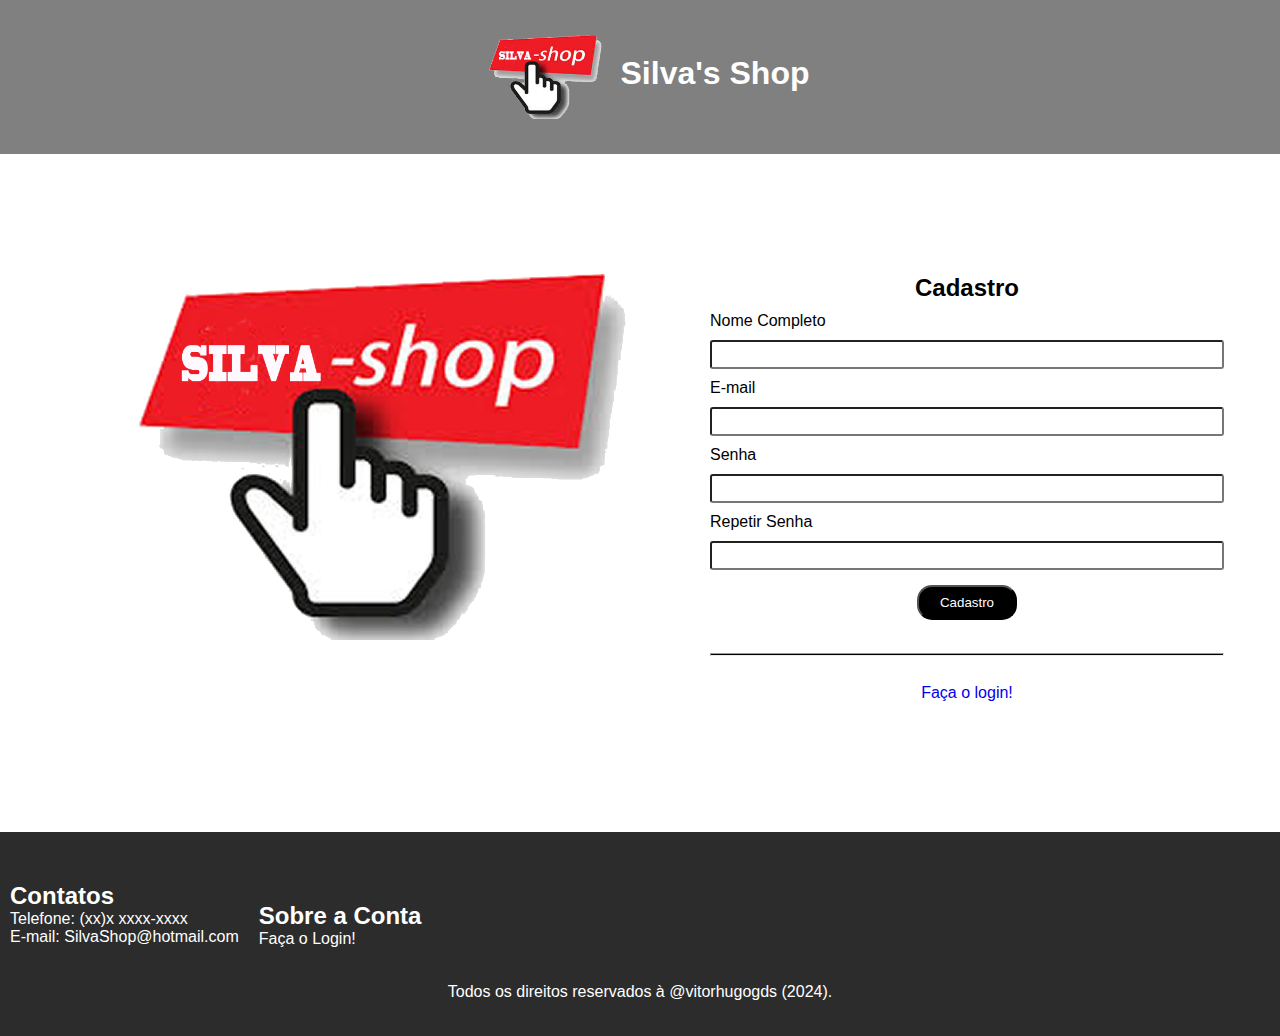
<file: pages/cadastro.html>
<!DOCTYPE html>
<html lang="pt-br">
<head>
    <meta charset="UTF-8">
    <meta name="viewport" content="width=device-width, initial-scale=1.0">
    <title>Silva's Shop</title>
    <link rel="stylesheet" href="../styles/login.css">
    <link rel="shortcut icon" href="../images/logo-2020101621423229000.png" type="image/x-icon">
</head>
<body>

    <header>
        <div id="cabecalho">
            <img src="../images/logo-2020101621423229000.png" alt="" width="150px">
        <div id="nome">
            <h1>Silva's Shop</h1>
        </div>
        </div>
    </header>



    <main>
        <div id="imagemLogin">
            <div id="imagem">
                <img src="../images/logo-2020101621423229000.png" alt="" width="650px">
            </div>
            
            <form action="/login" method="post">
                <div id="login">
                    <h2>Cadastro</h2>

                    <p>Nome Completo</p>
                    <input type="text" name="Nome" id="Nome" required minlength="10">

                    <p>E-mail</p>
                    <input type="email" name="E-mail" id="E-mail" required>

                    <p>Senha</p>
                    <input type="password" name="password" id="password" minlength="8" required>

                    <p>Repetir Senha</p>
                    <input type="password" name="password" id="password" minlength="8" required>

                    
                <div id="botao">
                    <button type="submit"><a href="../index.html">Cadastro</a></button>
                </div>
            </form>

                <br>
                <hr>
                <br>

                <p><a href="login.html">Faça o login!</a></p>
            </div>
            </div>
    </main>



    <footer>
        <div id="redesSociais">
            <div id="Contatos">
                <h2>Contatos</h2>
                <p>Telefone: (xx)x xxxx-xxxx</p>
                <p>E-mail: SilvaShop@hotmail.com</p>
            </div>

            <div id="sobre">
                <h2>Sobre a Conta</h2>
                <p>Faça o Login!</p>
            </div>
        </div>

        <div id="direitos">
            Todos os direitos reservados à @vitorhugogds (2024).
        </div>
    </footer>
    
</body>
</html>
</file>
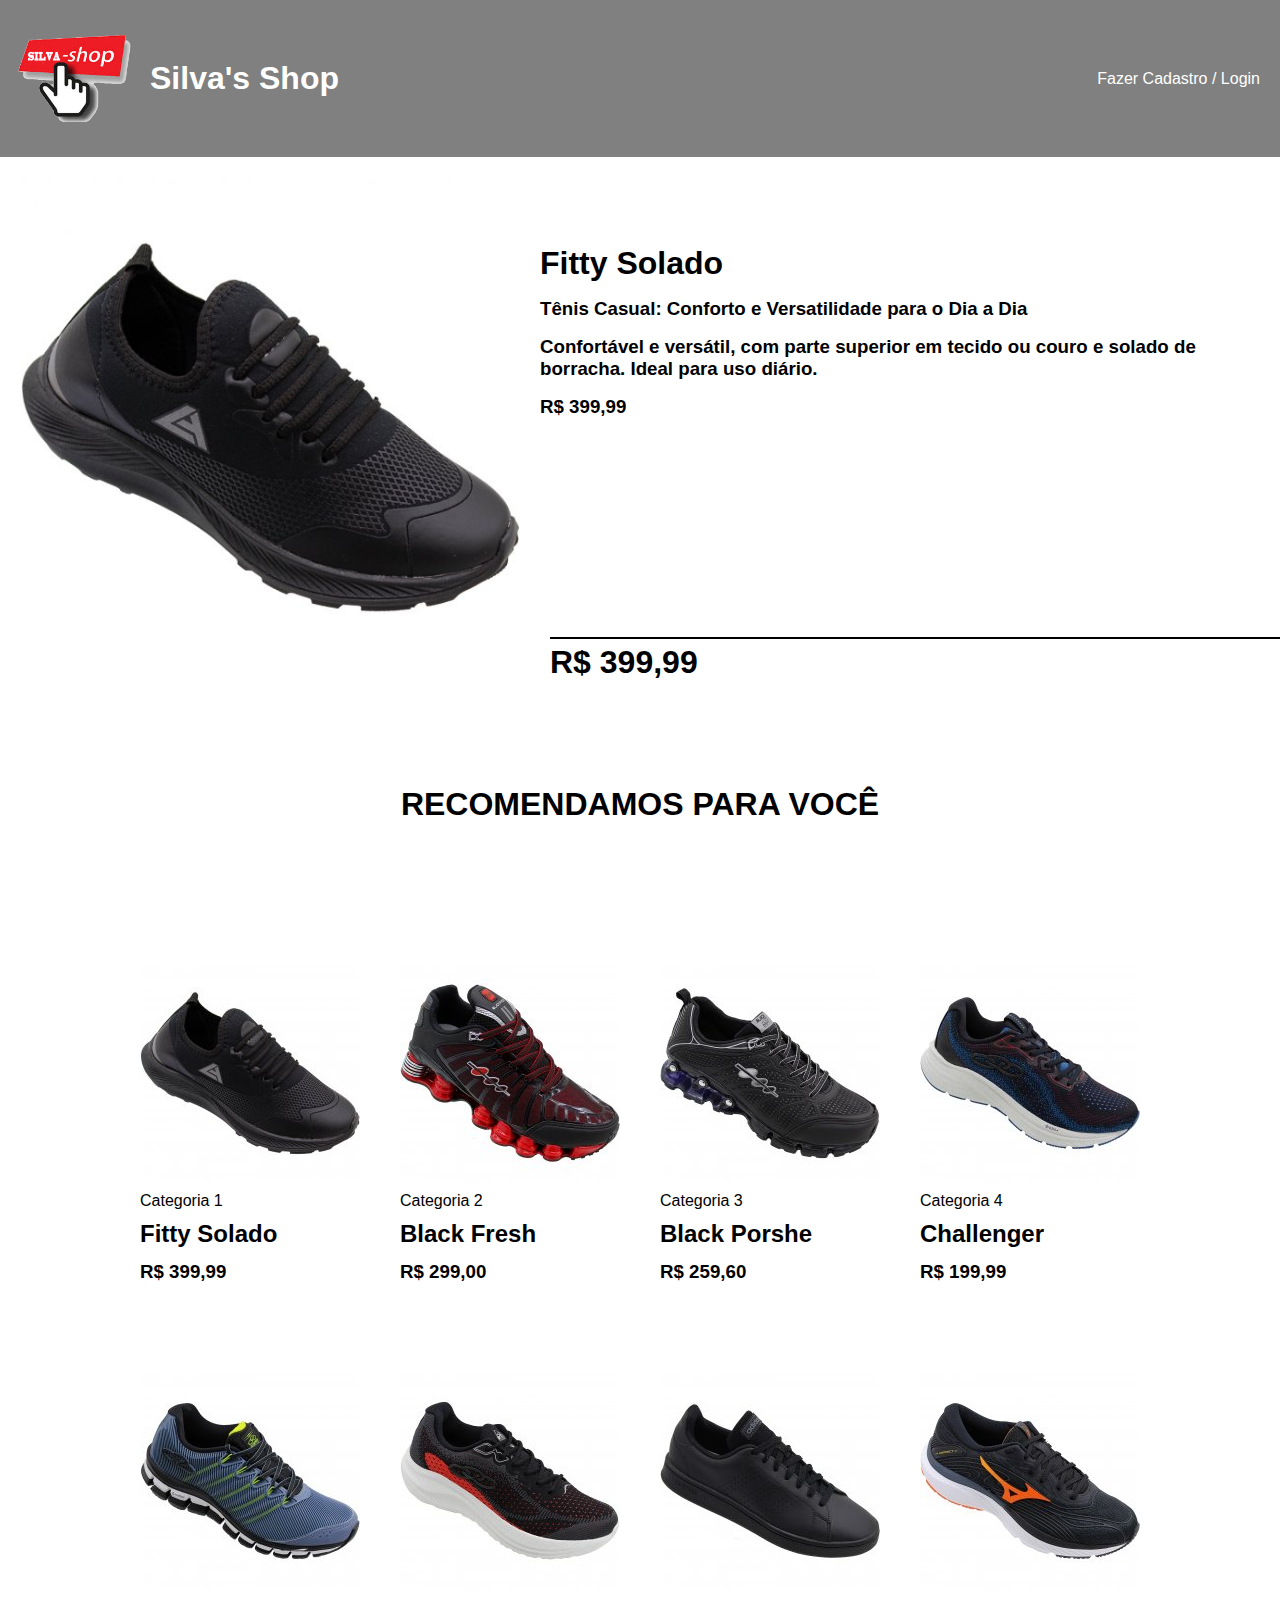
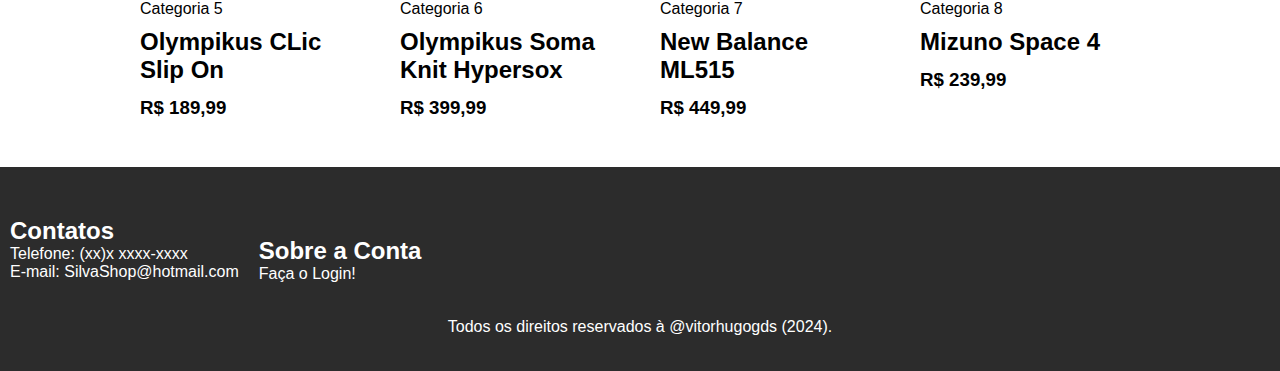
<file: pages/categoria1.html>
<!DOCTYPE html>
<html lang="pt-br">
<head>
    <meta charset="UTF-8">
    <meta name="viewport" content="width=device-width, initial-scale=1.0">
    <title>Silva's Shop</title>
    <link rel="stylesheet" href="../styles/catalogo.css">
    <link rel="shortcut icon" href="../images/logo-2020101621423229000.png" type="image/x-icon">
</head>
<body>
    <header>
        <div id="cabecalho">
            <div id="img">
                <a href="../index.html">
                    <img src="../images/logo-2020101621423229000.png" alt="" width="150px">
                    <div id="nome">
                        <h1>Silva's Shop</h1>
                    </div>
                </a>
            </div>

            <div id="cadastro">
                <p><a href="../pages/cadastro.html">Fazer Cadastro / Login</a></p>
            </div>
        </div>
    </header>


    <main>
        <div id="produto">
            <img src="../images/Fitty Solado Catalogo.jpg" alt="airMax" width="500px">
            <div id="descricao">
                <h1>Fitty Solado</h1>
                <h3>Tênis Casual: Conforto e Versatilidade para o Dia a Dia</h3>
                <h3>Confortável e versátil, com parte superior em tecido ou couro e solado de borracha. Ideal para uso diário.</h3>
                <h3>R$ 399,99</h3>
            </div>
        </div>

        <div class="horizontal-line"></div>

        <div id="acoes">

            <div id="preco">
                <h1>R$ 399,99</h1>
            </div>

            <div id="comprar">
                <button>COMPRAR</button>
        </div> 


        <div id="recomendacao">
            <h1>RECOMENDAMOS PARA VOCÊ</h1>
        </div>


        <div id="galeria">
            <div id="galeria1a4">

                <div id="galeria-produto1">
                    <a href="categoria1.html"><img src="../images/Fitty Solado.jpg" alt="" width="220px"> 
                        <p>Categoria 1</p>
                        <h2>Fitty Solado</h2>
                        <h3>R$ 399,99</h3>
                    </a>
                </div>



                <div id="galeria-produto2">
                    <a href="categoria2.html"><img src="../images/Black Free Eva Fresh.jpg" alt="" width="220px"> 
                        <p>Categoria 2</p>
                        <h2>Black Fresh</h2>
                        <h3>R$ 299,00</h3>
                    </a>
                </div>



                <div id="galeria-produto3">
                    <a href="categoria3.html"><img src="../images/Black Free Porshe Molas Esportivo.jpg" alt="" width="220px"> 
                        <p>Categoria 3</p>
                        <h2>Black Porshe</h2>
                        <h3>R$ 259,60</h3>
                    </a>
                </div>



                <div id="galeria-produto4">
                    <a href="categoria4.html"><img src="../images/olympikus challenger 4.jpg" alt="" width="220px"> 
                        <p>Categoria 4</p>
                        <h2> Challenger</h2>
                        <h3>R$ 199,99</h3>
                    </a>
                </div>
            </div>


            <div id="galeria5a8">

                <div id="galeria-produto5">
                    <a href="categoria5.html"><img src="../images/olympikus Clic Slip On.jpg" alt="" width="220px"> 
                        <p>Categoria 5</p>
                        <h2>Olympikus CLic Slip On</h2>
                        <h3>R$ 189,99</h3>
                    </a>
                </div>



                <div id="galeria-produto6">
                    <a href="categoria6.html"><img src="../images/Olympikus Soma Knit Hypersox.jpg" alt="" width="220px"> 
                        <p>Categoria 6</p>
                        <h2>Olympikus Soma Knit Hypersox</h2>
                        <h3>R$ 399,99</h3>
                    </a>
                </div>



                <div id="galeria-produto7">
                    <a href="categoria7.html"><img src="../images/New Balance ML515.jpg" alt="" width="220px"> 
                        <p>Categoria 7</p>
                        <h2>New Balance ML515</h2>
                        <h3>R$ 449,99</h3>
                    </a>
                </div>



                <div id="galeria-produto8">
                    <a href="categoria8.html"><img src="../images/Mizuno Space 4.jpg" alt="" width="220px"> 
                        <p>Categoria 8</p>
                        <h2>Mizuno Space 4</h2>
                        <h3>R$ 239,99</h3>
                    </a>
                </div>
            </div>
        </div>


    </main>








    <footer>
        <div id="redesSociais">
            <div id="Contatos">
                <h2>Contatos</h2>
                <p>Telefone: (xx)x xxxx-xxxx</p>
                <p>E-mail: SilvaShop@hotmail.com</p>
            </div>

            <div id="sobre">
                <h2>Sobre a Conta</h2>
                <p>Faça o Login!</p>
            </div>
        </div>

        <div id="direitos">
            Todos os direitos reservados à @vitorhugogds (2024).
        </div>
    </footer>
</body>
</html>
</file>
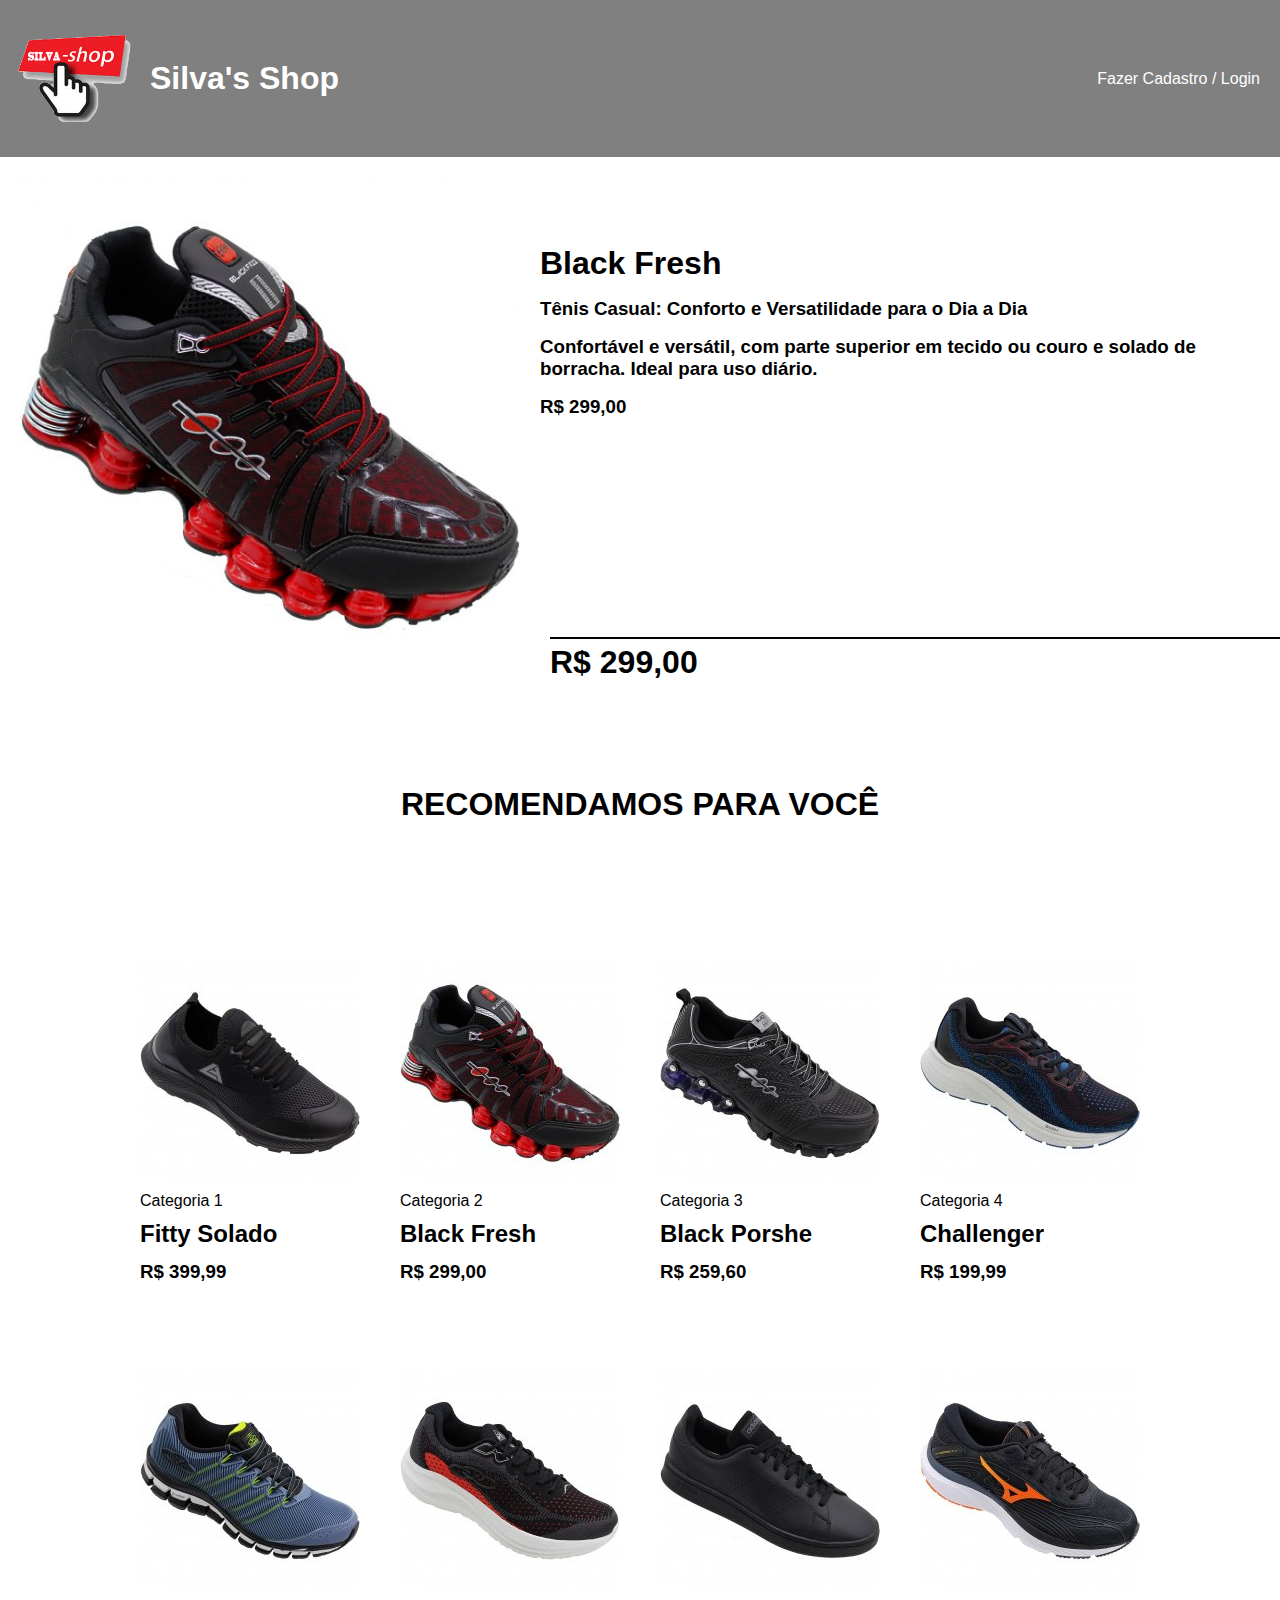
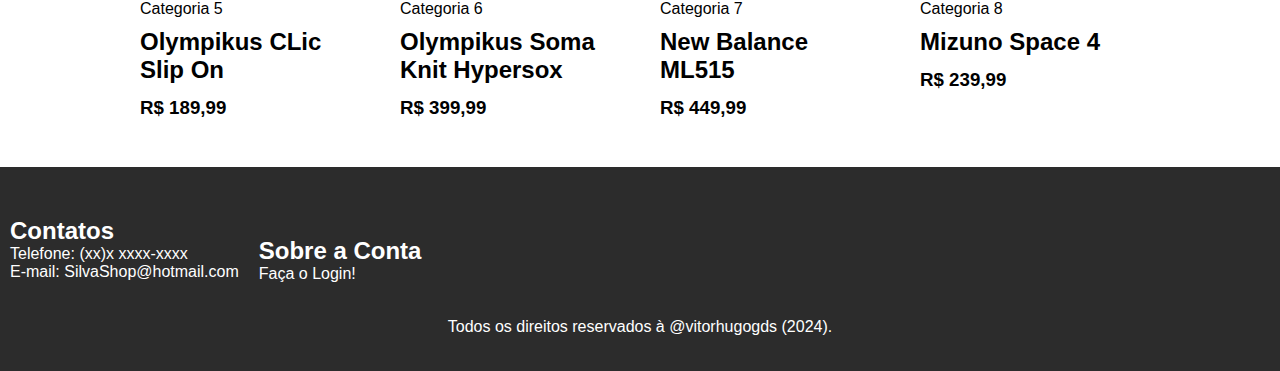
<file: pages/categoria2.html>
<!DOCTYPE html>
<html lang="pt-br">
<head>
    <meta charset="UTF-8">
    <meta name="viewport" content="width=device-width, initial-scale=1.0">
    <title>Silva's Shop</title>
    <link rel="stylesheet" href="../styles/catalogo.css">
    <link rel="shortcut icon" href="../images/logo-2020101621423229000.png" type="image/x-icon">
</head>
<body>
    <header>
        <div id="cabecalho">
            <div id="img">
                <a href="../index.html">
                    <img src="../images/logo-2020101621423229000.png" alt="" width="150px">
                    <div id="nome">
                        <h1>Silva's Shop</h1>
                    </div>
                </a>
            </div>

            <div id="cadastro">
                <p><a href="../pages/cadastro.html">Fazer Cadastro / Login</a></p>
            </div>
        </div>
    </header>


    <main>
        <div id="produto">
            <img src="../images/Black Fresh Catalogo.jpg" alt="airMax" width="500px">
            <div id="descricao">
                <h1>Black Fresh</h1>
                <h3>Tênis Casual: Conforto e Versatilidade para o Dia a Dia</h3>
                <h3>Confortável e versátil, com parte superior em tecido ou couro e solado de borracha. Ideal para uso diário.</h3>
                <h3>R$ 299,00</h3>
            </div>
        </div>

        <div class="horizontal-line"></div>

        <div id="acoes">

            <div id="preco">
                <h1>R$ 299,00</h1>
            </div>

            <div id="comprar">
                <button>COMPRAR</button>
        </div> 


        <div id="recomendacao">
            <h1>RECOMENDAMOS PARA VOCÊ</h1>
        </div>


        <div id="galeria">
            <div id="galeria1a4">

                <div id="galeria-produto1">
                    <a href="categoria1.html"><img src="../images/Fitty Solado.jpg" alt="" width="220px"> 
                        <p>Categoria 1</p>
                        <h2>Fitty Solado</h2>
                        <h3>R$ 399,99</h3>
                    </a>
                </div>



                <div id="galeria-produto2">
                    <a href="categoria2.html"><img src="../images/Black Free Eva Fresh.jpg" alt="" width="220px"> 
                        <p>Categoria 2</p>
                        <h2>Black Fresh</h2>
                        <h3>R$ 299,00</h3>
                    </a>
                </div>



                <div id="galeria-produto3">
                    <a href="categoria3.html"><img src="../images/Black Free Porshe Molas Esportivo.jpg" alt="" width="220px"> 
                        <p>Categoria 3</p>
                        <h2>Black Porshe</h2>
                        <h3>R$ 259,60</h3>
                    </a>
                </div>



                <div id="galeria-produto4">
                    <a href="categoria4.html"><img src="../images/olympikus challenger 4.jpg" alt="" width="220px"> 
                        <p>Categoria 4</p>
                        <h2> Challenger</h2>
                        <h3>R$ 199,99</h3>
                    </a>
                </div>
            </div>


            <div id="galeria5a8">

                <div id="galeria-produto5">
                    <a href="categoria5.html"><img src="../images/olympikus Clic Slip On.jpg" alt="" width="220px"> 
                        <p>Categoria 5</p>
                        <h2>Olympikus CLic Slip On</h2>
                        <h3>R$ 189,99</h3>
                    </a>
                </div>



                <div id="galeria-produto6">
                    <a href="categoria6.html"><img src="../images/Olympikus Soma Knit Hypersox.jpg" alt="" width="220px"> 
                        <p>Categoria 6</p>
                        <h2>Olympikus Soma Knit Hypersox</h2>
                        <h3>R$ 399,99</h3>
                    </a>
                </div>



                <div id="galeria-produto7">
                    <a href="categoria7.html"><img src="../images/New Balance ML515.jpg" alt="" width="220px"> 
                        <p>Categoria 7</p>
                        <h2>New Balance ML515</h2>
                        <h3>R$ 449,99</h3>
                    </a>
                </div>



                <div id="galeria-produto8">
                    <a href="categoria8.html"><img src="../images/Mizuno Space 4.jpg" alt="" width="220px"> 
                        <p>Categoria 8</p>
                        <h2>Mizuno Space 4</h2>
                        <h3>R$ 239,99</h3>
                    </a>
                </div>
            </div>
        </div>


    </main>








    <footer>
        <div id="redesSociais">
            <div id="Contatos">
                <h2>Contatos</h2>
                <p>Telefone: (xx)x xxxx-xxxx</p>
                <p>E-mail: SilvaShop@hotmail.com</p>
            </div>

            <div id="sobre">
                <h2>Sobre a Conta</h2>
                <p>Faça o Login!</p>
            </div>
        </div>

        <div id="direitos">
            Todos os direitos reservados à @vitorhugogds (2024).
        </div>
    </footer>
</body>
</html>
</file>
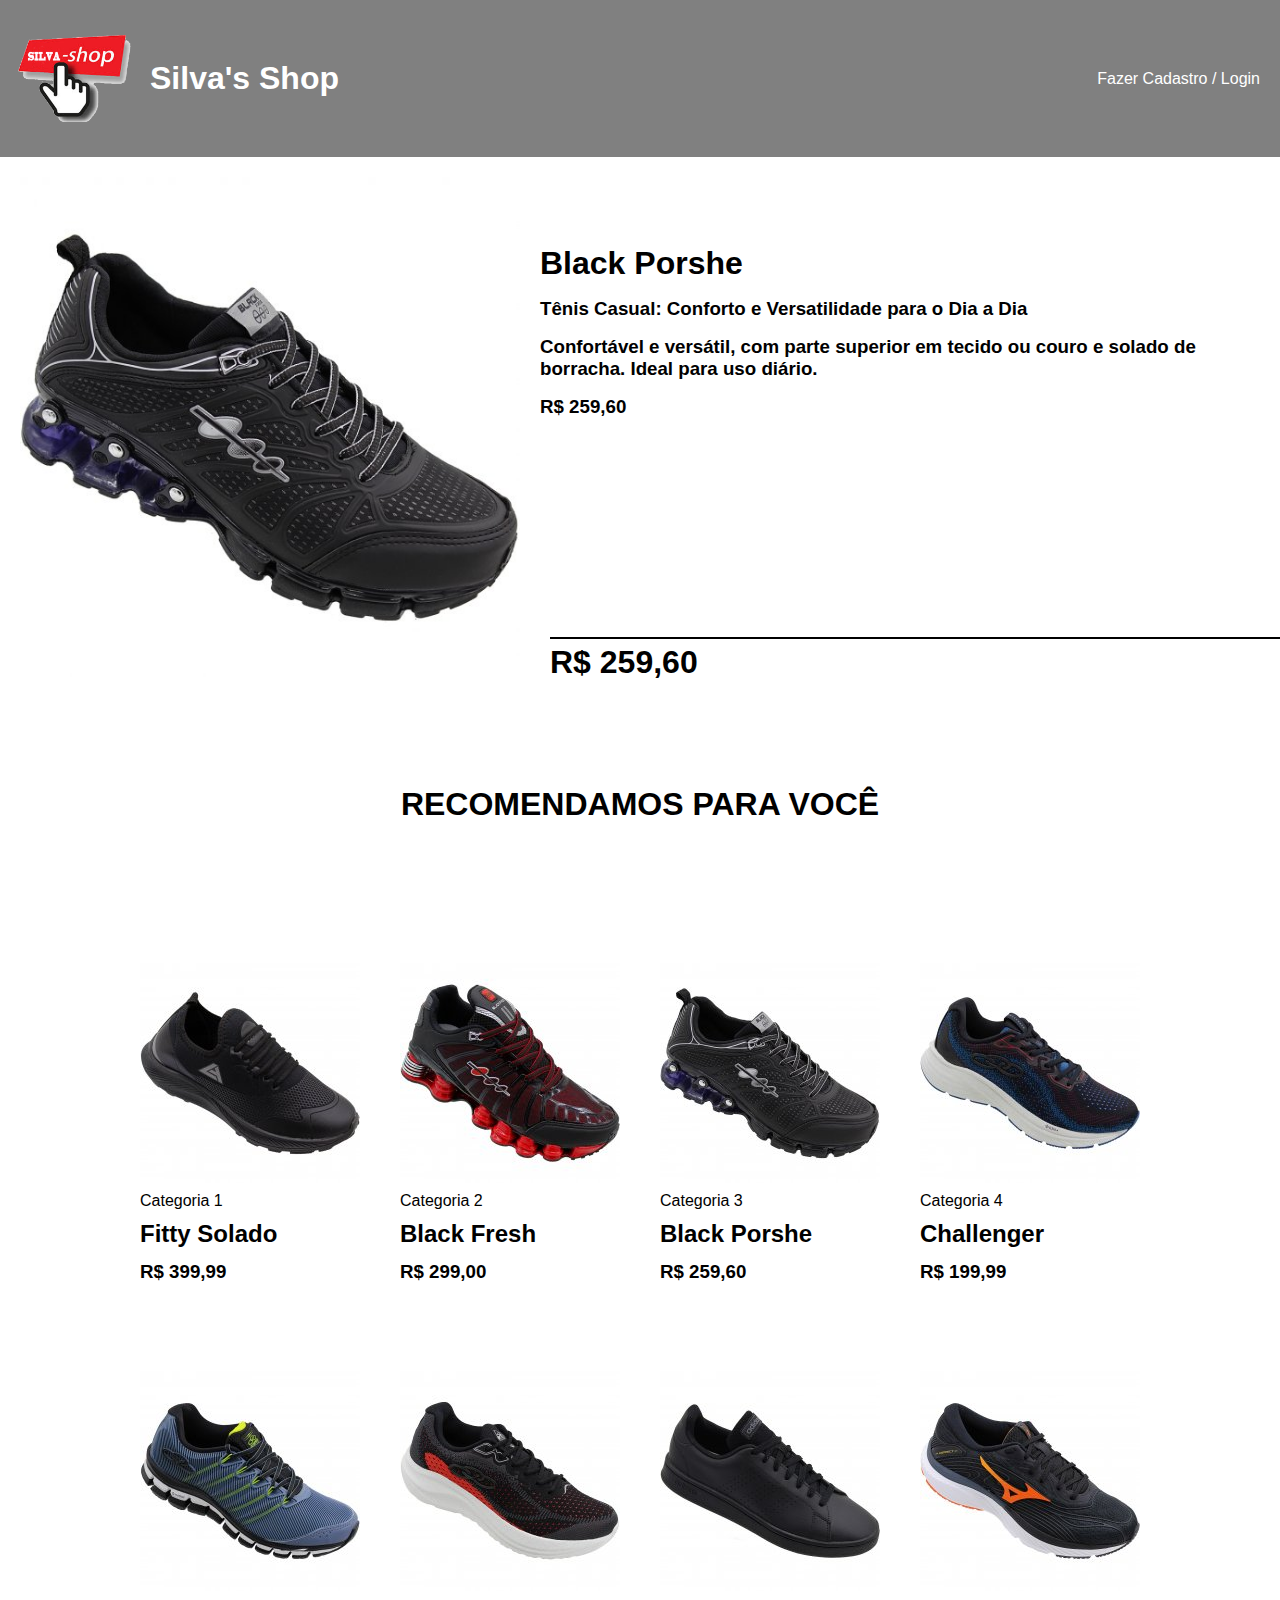
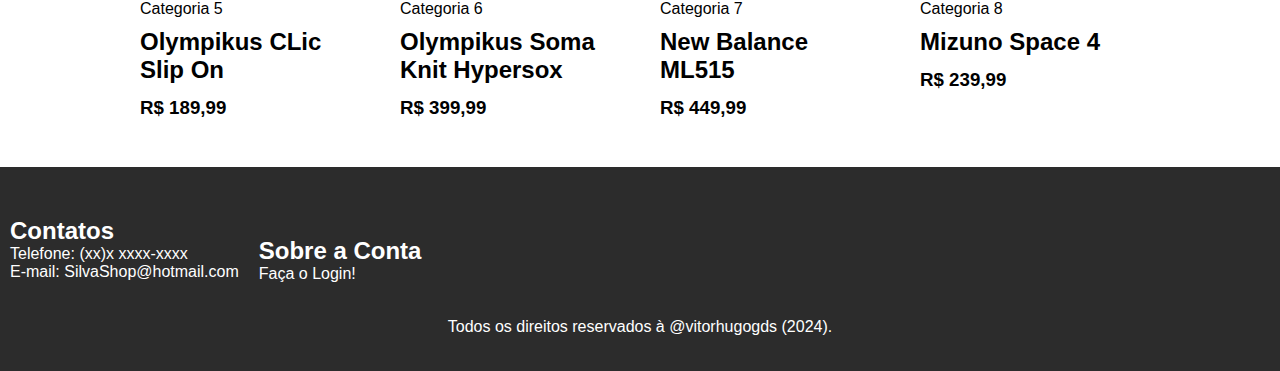
<file: pages/categoria3.html>
<!DOCTYPE html>
<html lang="pt-br">
<head>
    <meta charset="UTF-8">
    <meta name="viewport" content="width=device-width, initial-scale=1.0">
    <title>Silva's Shop</title>
    <link rel="stylesheet" href="../styles/catalogo.css">
    <link rel="shortcut icon" href="../images/logo-2020101621423229000.png" type="image/x-icon">
</head>
<body>
    <header>
        <div id="cabecalho">
            <div id="img">
                <a href="../index.html">
                    <img src="../images/logo-2020101621423229000.png" alt="" width="150px">
                    <div id="nome">
                        <h1>Silva's Shop</h1>
                    </div>
                </a>
            </div>

            <div id="cadastro">
                <p><a href="../pages/cadastro.html">Fazer Cadastro / Login</a></p>
            </div>
        </div>
    </header>


    <main>
        <div id="produto">
            <img src="../images/Black Porshe Catalogo.jpg" alt="airMax" width="500px">
            <div id="descricao">
                <h1>Black Porshe</h1>
                <h3>Tênis Casual: Conforto e Versatilidade para o Dia a Dia</h3>
                <h3>Confortável e versátil, com parte superior em tecido ou couro e solado de borracha. Ideal para uso diário.</h3>
                <h3>R$ 259,60</h3>
            </div>
        </div>

        <div class="horizontal-line"></div>

        <div id="acoes">

            <div id="preco">
                <h1>R$ 259,60</h1>
            </div>

            <div id="comprar">
                <button>COMPRAR</button>
        </div> 


        <div id="recomendacao">
            <h1>RECOMENDAMOS PARA VOCÊ</h1>
        </div>


        <div id="galeria">
            <div id="galeria1a4">

                <div id="galeria-produto1">
                    <a href="categoria1.html"><img src="../images/Fitty Solado.jpg" alt="" width="220px"> 
                        <p>Categoria 1</p>
                        <h2>Fitty Solado</h2>
                        <h3>R$ 399,99</h3>
                    </a>
                </div>



                <div id="galeria-produto2">
                    <a href="categoria2.html"><img src="../images/Black Free Eva Fresh.jpg" alt="" width="220px"> 
                        <p>Categoria 2</p>
                        <h2>Black Fresh</h2>
                        <h3>R$ 299,00</h3>
                    </a>
                </div>



                <div id="galeria-produto3">
                    <a href="categoria3.html"><img src="../images/Black Free Porshe Molas Esportivo.jpg" alt="" width="220px"> 
                        <p>Categoria 3</p>
                        <h2>Black Porshe</h2>
                        <h3>R$ 259,60</h3>
                    </a>
                </div>



                <div id="galeria-produto4">
                    <a href="categoria4.html"><img src="../images/olympikus challenger 4.jpg" alt="" width="220px"> 
                        <p>Categoria 4</p>
                        <h2> Challenger</h2>
                        <h3>R$ 199,99</h3>
                    </a>
                </div>
            </div>


            <div id="galeria5a8">

                <div id="galeria-produto5">
                    <a href="categoria5.html"><img src="../images/olympikus Clic Slip On.jpg" alt="" width="220px"> 
                        <p>Categoria 5</p>
                        <h2>Olympikus CLic Slip On</h2>
                        <h3>R$ 189,99</h3>
                    </a>
                </div>



                <div id="galeria-produto6">
                    <a href="categoria6.html"><img src="../images/Olympikus Soma Knit Hypersox.jpg" alt="" width="220px"> 
                        <p>Categoria 6</p>
                        <h2>Olympikus Soma Knit Hypersox</h2>
                        <h3>R$ 399,99</h3>
                    </a>
                </div>



                <div id="galeria-produto7">
                    <a href="categoria7.html"><img src="../images/New Balance ML515.jpg" alt="" width="220px"> 
                        <p>Categoria 7</p>
                        <h2>New Balance ML515</h2>
                        <h3>R$ 449,99</h3>
                    </a>
                </div>



                <div id="galeria-produto8">
                    <a href="categoria8.html"><img src="../images/Mizuno Space 4.jpg" alt="" width="220px"> 
                        <p>Categoria 8</p>
                        <h2>Mizuno Space 4</h2>
                        <h3>R$ 239,99</h3>
                    </a>
                </div>
            </div>
        </div>


    </main>








    <footer>
        <div id="redesSociais">
            <div id="Contatos">
                <h2>Contatos</h2>
                <p>Telefone: (xx)x xxxx-xxxx</p>
                <p>E-mail: SilvaShop@hotmail.com</p>
            </div>

            <div id="sobre">
                <h2>Sobre a Conta</h2>
                <p>Faça o Login!</p>
            </div>
        </div>

        <div id="direitos">
            Todos os direitos reservados à @vitorhugogds (2024).
        </div>
    </footer>
</body>
</html>
</file>
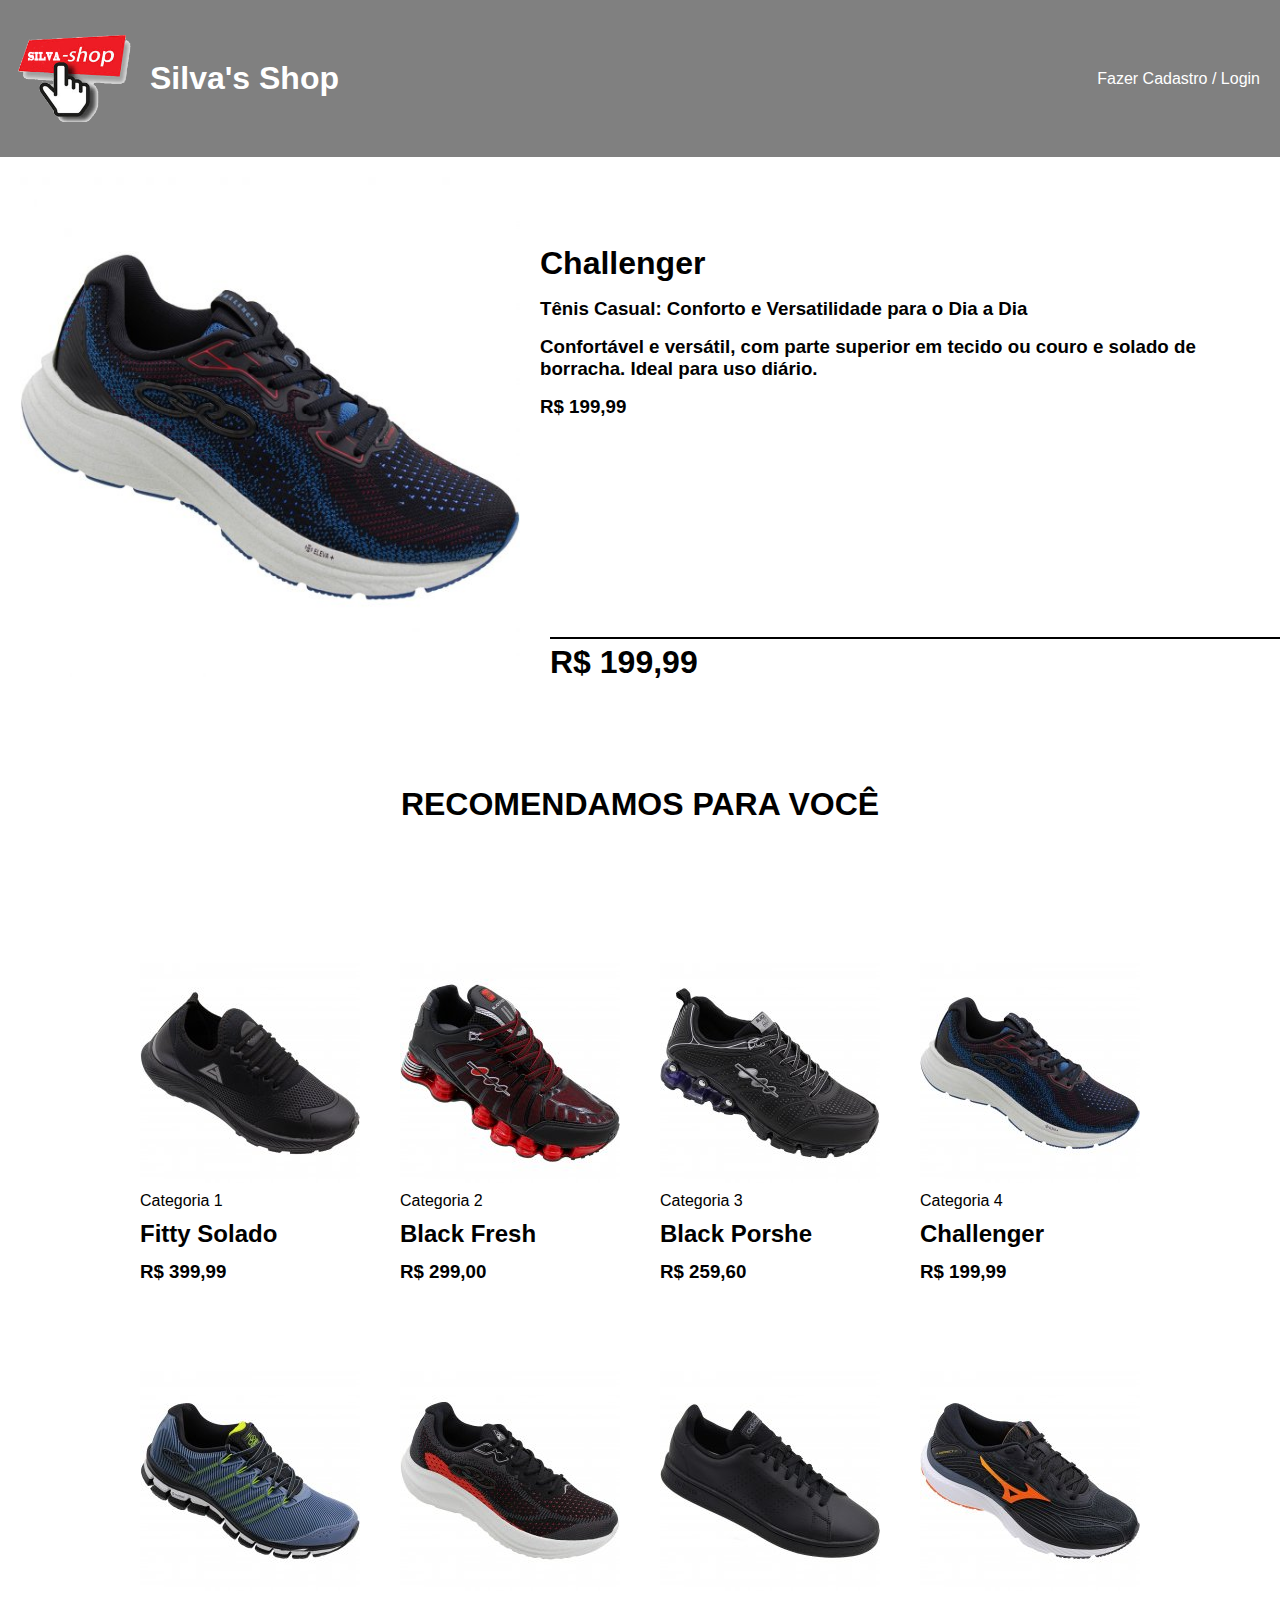
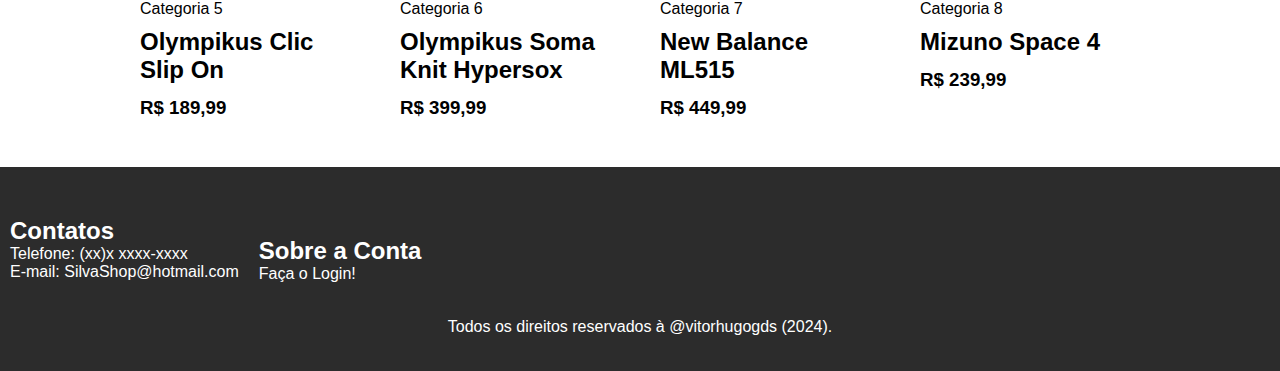
<file: pages/categoria4.html>
<!DOCTYPE html>
<html lang="pt-br">
<head>
    <meta charset="UTF-8">
    <meta name="viewport" content="width=device-width, initial-scale=1.0">
    <title>Silva's Shop</title>
    <link rel="stylesheet" href="../styles/catalogo.css">
    <link rel="shortcut icon" href="../images/logo-2020101621423229000.png" type="image/x-icon">
</head>
<body>
    <header>
        <div id="cabecalho">
            <div id="img">
                <a href="../index.html">
                    <img src="../images/logo-2020101621423229000.png" alt="" width="150px">
                    <div id="nome">
                        <h1>Silva's Shop</h1>
                    </div>
                </a>
            </div>

            <div id="cadastro">
                <p><a href="../pages/cadastro.html">Fazer Cadastro / Login</a></p>
            </div>
        </div>
    </header>


    <main>
        <div id="produto">
            <img src="../images/Olympikus Challenger Catalogo.jpg" alt="airMax" width="500px">
            <div id="descricao">
                <h1>Challenger</h1>
                <h3>Tênis Casual: Conforto e Versatilidade para o Dia a Dia</h3>
                <h3>Confortável e versátil, com parte superior em tecido ou couro e solado de borracha. Ideal para uso diário.</h3>
                <h3>R$ 199,99</h3>
            </div>
        </div>

        <div class="horizontal-line"></div>

        <div id="acoes">

            <div id="preco">
                <h1>R$ 199,99</h1>
            </div>

            <div id="comprar">
                <button>COMPRAR</button>
        </div> 


        <div id="recomendacao">
            <h1>RECOMENDAMOS PARA VOCÊ</h1>
        </div>


        <div id="galeria">
            <div id="galeria1a4">

                <div id="galeria-produto1">
                    <a href="categoria1.html"><img src="../images/Fitty Solado.jpg" alt="" width="220px"> 
                        <p>Categoria 1</p>
                        <h2>Fitty Solado</h2>
                        <h3>R$ 399,99</h3>
                    </a>
                </div>



                <div id="galeria-produto2">
                    <a href="categoria2.html"><img src="../images/Black Free Eva Fresh.jpg" alt="" width="220px"> 
                        <p>Categoria 2</p>
                        <h2>Black Fresh</h2>
                        <h3>R$ 299,00</h3>
                    </a>
                </div>



                <div id="galeria-produto3">
                    <a href="categoria3.html"><img src="../images/Black Free Porshe Molas Esportivo.jpg" alt="" width="220px"> 
                        <p>Categoria 3</p>
                        <h2>Black Porshe</h2>
                        <h3>R$ 259,60</h3>
                    </a>
                </div>



                <div id="galeria-produto4">
                    <a href="categoria4.html"><img src="../images/olympikus challenger 4.jpg" alt="" width="220px"> 
                        <p>Categoria 4</p>
                        <h2> Challenger</h2>
                        <h3>R$ 199,99</h3>
                    </a>
                </div>
            </div>


            <div id="galeria5a8">

                <div id="galeria-produto5">
                    <a href="categoria5.html"><img src="../images/olympikus Clic Slip On.jpg" alt="" width="220px"> 
                        <p>Categoria 5</p>
                        <h2>Olympikus Clic Slip On</h2>
                        <h3>R$ 189,99</h3>
                    </a>
                </div>



                <div id="galeria-produto6">
                    <a href="categoria6.html"><img src="../images/Olympikus Soma Knit Hypersox.jpg" alt="" width="220px"> 
                        <p>Categoria 6</p>
                        <h2>Olympikus Soma Knit Hypersox</h2>
                        <h3>R$ 399,99</h3>
                    </a>
                </div>



                <div id="galeria-produto7">
                    <a href="categoria7.html"><img src="../images/New Balance ML515.jpg" alt="" width="220px"> 
                        <p>Categoria 7</p>
                        <h2>New Balance ML515</h2>
                        <h3>R$ 449,99</h3>
                    </a>
                </div>



                <div id="galeria-produto8">
                    <a href="categoria8.html"><img src="../images/Mizuno Space 4.jpg" alt="" width="220px"> 
                        <p>Categoria 8</p>
                        <h2>Mizuno Space 4</h2>
                        <h3>R$ 239,99</h3>
                    </a>
                </div>
            </div>
        </div>


    </main>








    <footer>
        <div id="redesSociais">
            <div id="Contatos">
                <h2>Contatos</h2>
                <p>Telefone: (xx)x xxxx-xxxx</p>
                <p>E-mail: SilvaShop@hotmail.com</p>
            </div>

            <div id="sobre">
                <h2>Sobre a Conta</h2>
                <p>Faça o Login!</p>
            </div>
        </div>

        <div id="direitos">
            Todos os direitos reservados à @vitorhugogds (2024).
        </div>
    </footer>
</body>
</html>
</file>
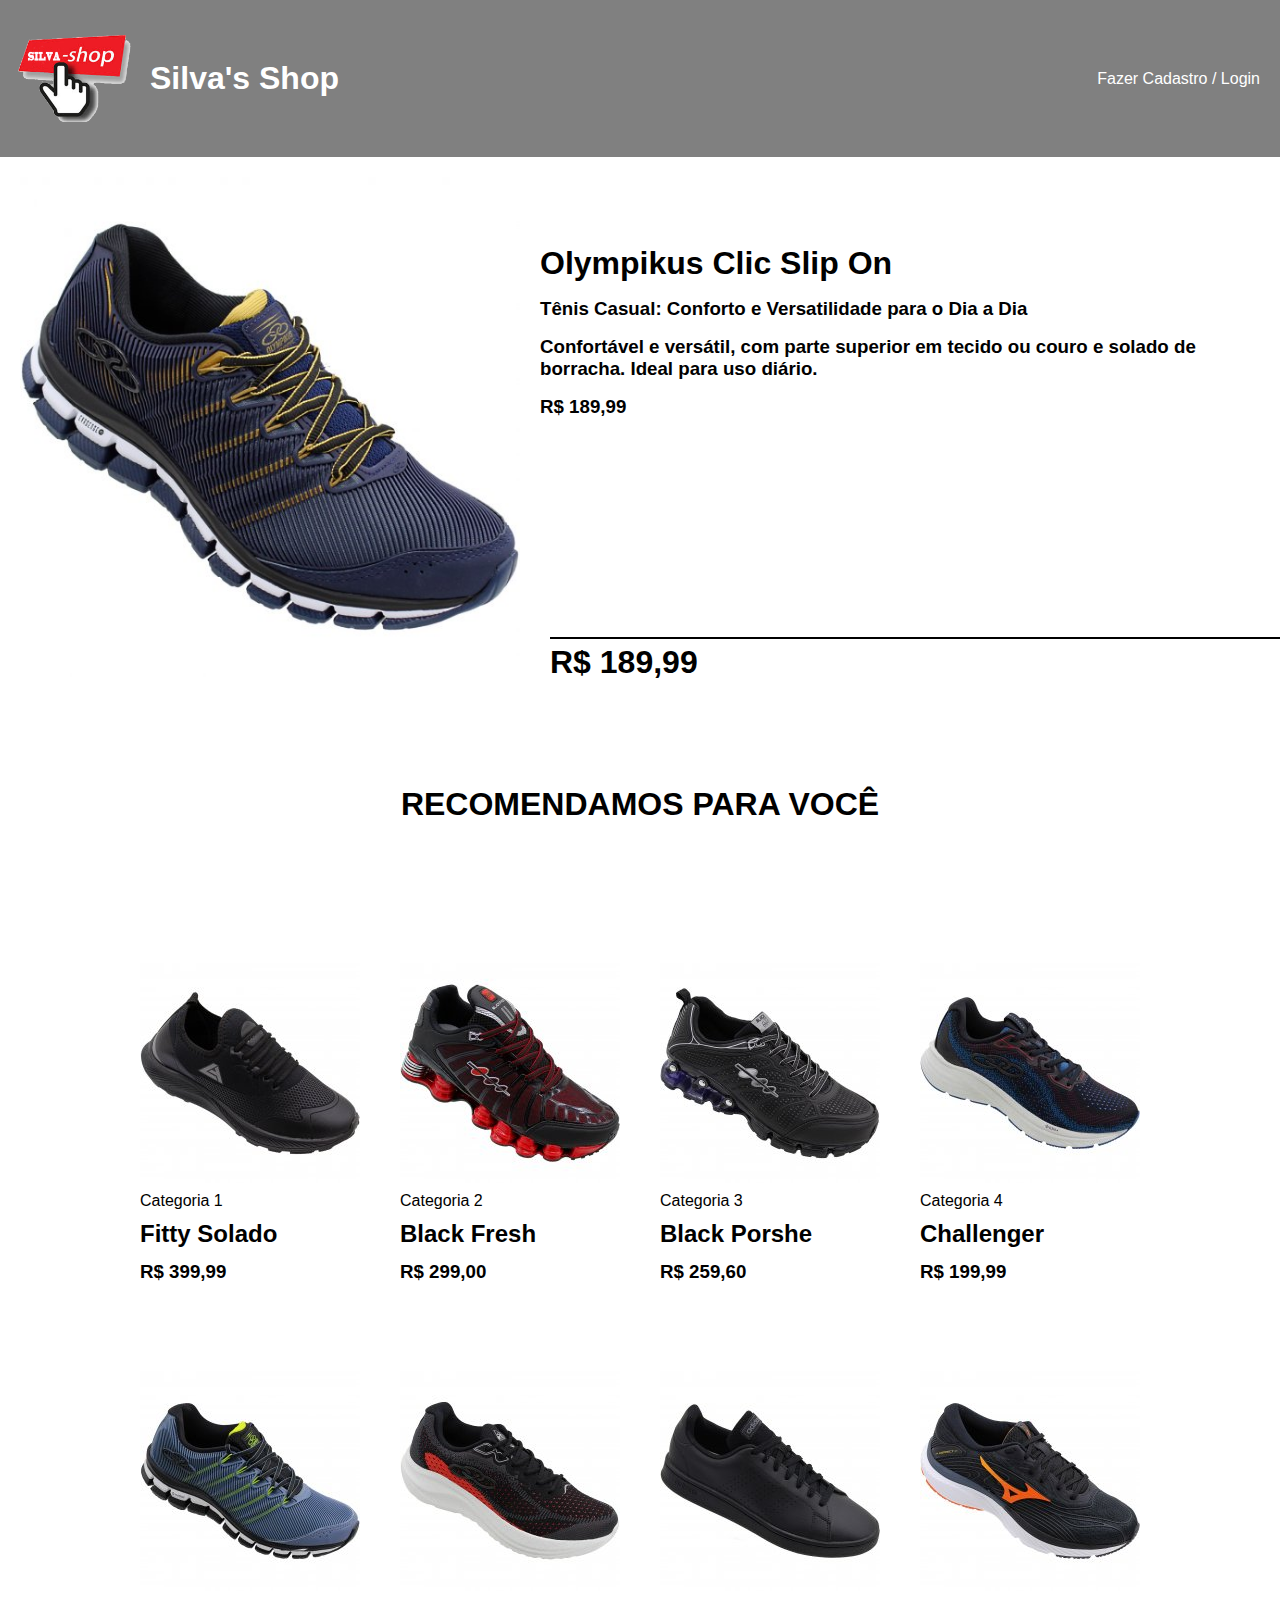
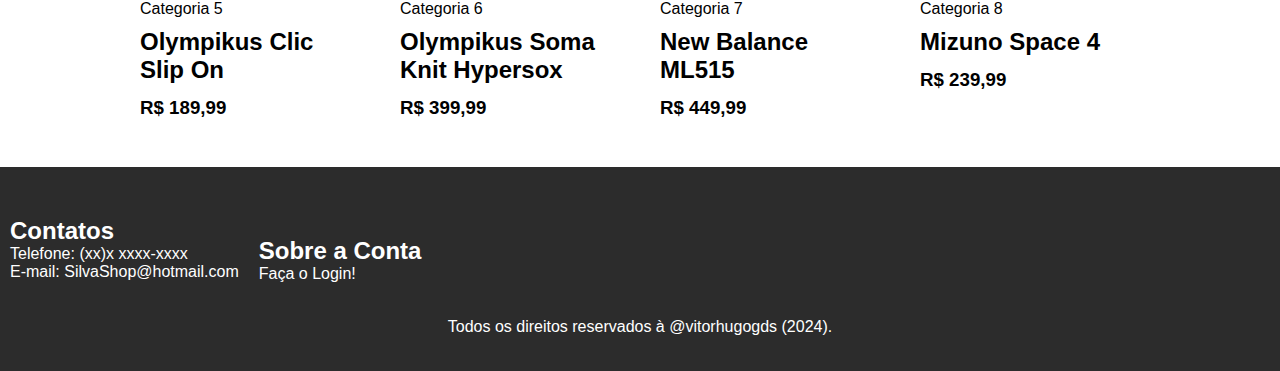
<file: pages/categoria5.html>
<!DOCTYPE html>
<html lang="pt-br">
<head>
    <meta charset="UTF-8">
    <meta name="viewport" content="width=device-width, initial-scale=1.0">
    <title>Silva's Shop</title>
    <link rel="stylesheet" href="../styles/catalogo.css">
    <link rel="shortcut icon" href="../images/logo-2020101621423229000.png" type="image/x-icon">
</head>
<body>
    <header>
        <div id="cabecalho">
            <div id="img">
                <a href="../index.html">
                    <img src="../images/logo-2020101621423229000.png" alt="" width="150px">
                    <div id="nome">
                        <h1>Silva's Shop</h1>
                    </div>
                </a>
            </div>

            <div id="cadastro">
                <p><a href="../pages/cadastro.html">Fazer Cadastro / Login</a></p>
            </div>
        </div>
    </header>


    <main>
        <div id="produto">
            <img src="../images/olympikus Clic Slip On Catalogo.jpg" alt="airMax" width="500px">
            <div id="descricao">
                <h1>Olympikus Clic Slip On</h1>
                <h3>Tênis Casual: Conforto e Versatilidade para o Dia a Dia</h3>
                <h3>Confortável e versátil, com parte superior em tecido ou couro e solado de borracha. Ideal para uso diário.</h3>
                <h3>R$ 189,99</h3>
            </div>
        </div>

        <div class="horizontal-line"></div>

        <div id="acoes">

            <div id="preco">
                <h1>R$ 189,99</h1>
            </div>

            <div id="comprar">
                <button>COMPRAR</button>
        </div> 


        <div id="recomendacao">
            <h1>RECOMENDAMOS PARA VOCÊ</h1>
        </div>


        <div id="galeria">
            <div id="galeria1a4">

                <div id="galeria-produto1">
                    <a href="categoria1.html"><img src="../images/Fitty Solado.jpg" alt="" width="220px"> 
                        <p>Categoria 1</p>
                        <h2>Fitty Solado</h2>
                        <h3>R$ 399,99</h3>
                    </a>
                </div>



                <div id="galeria-produto2">
                    <a href="categoria2.html"><img src="../images/Black Free Eva Fresh.jpg" alt="" width="220px"> 
                        <p>Categoria 2</p>
                        <h2>Black Fresh</h2>
                        <h3>R$ 299,00</h3>
                    </a>
                </div>



                <div id="galeria-produto3">
                    <a href="categoria3.html"><img src="../images/Black Free Porshe Molas Esportivo.jpg" alt="" width="220px"> 
                        <p>Categoria 3</p>
                        <h2>Black Porshe</h2>
                        <h3>R$ 259,60</h3>
                    </a>
                </div>



                <div id="galeria-produto4">
                    <a href="categoria4.html"><img src="../images/olympikus challenger 4.jpg" alt="" width="220px"> 
                        <p>Categoria 4</p>
                        <h2> Challenger</h2>
                        <h3>R$ 199,99</h3>
                    </a>
                </div>
            </div>


            <div id="galeria5a8">

                <div id="galeria-produto5">
                    <a href="categoria5.html"><img src="../images/olympikus Clic Slip On.jpg" alt="" width="220px"> 
                        <p>Categoria 5</p>
                        <h2>Olympikus Clic Slip On</h2>
                        <h3>R$ 189,99</h3>
                    </a>
                </div>



                <div id="galeria-produto6">
                    <a href="categoria6.html"><img src="../images/Olympikus Soma Knit Hypersox.jpg" alt="" width="220px"> 
                        <p>Categoria 6</p>
                        <h2>Olympikus Soma Knit Hypersox</h2>
                        <h3>R$ 399,99</h3>
                    </a>
                </div>



                <div id="galeria-produto7">
                    <a href="categoria7.html"><img src="../images/New Balance ML515.jpg" alt="" width="220px"> 
                        <p>Categoria 7</p>
                        <h2>New Balance ML515</h2>
                        <h3>R$ 449,99</h3>
                    </a>
                </div>



                <div id="galeria-produto8">
                    <a href="categoria8.html"><img src="../images/Mizuno Space 4.jpg" alt="" width="220px"> 
                        <p>Categoria 8</p>
                        <h2>Mizuno Space 4</h2>
                        <h3>R$ 239,99</h3>
                    </a>
                </div>
            </div>
        </div>


    </main>








    <footer>
        <div id="redesSociais">
            <div id="Contatos">
                <h2>Contatos</h2>
                <p>Telefone: (xx)x xxxx-xxxx</p>
                <p>E-mail: SilvaShop@hotmail.com</p>
            </div>

            <div id="sobre">
                <h2>Sobre a Conta</h2>
                <p>Faça o Login!</p>
            </div>
        </div>

        <div id="direitos">
            Todos os direitos reservados à @vitorhugogds (2024).
        </div>
    </footer>
</body>
</html>
</file>
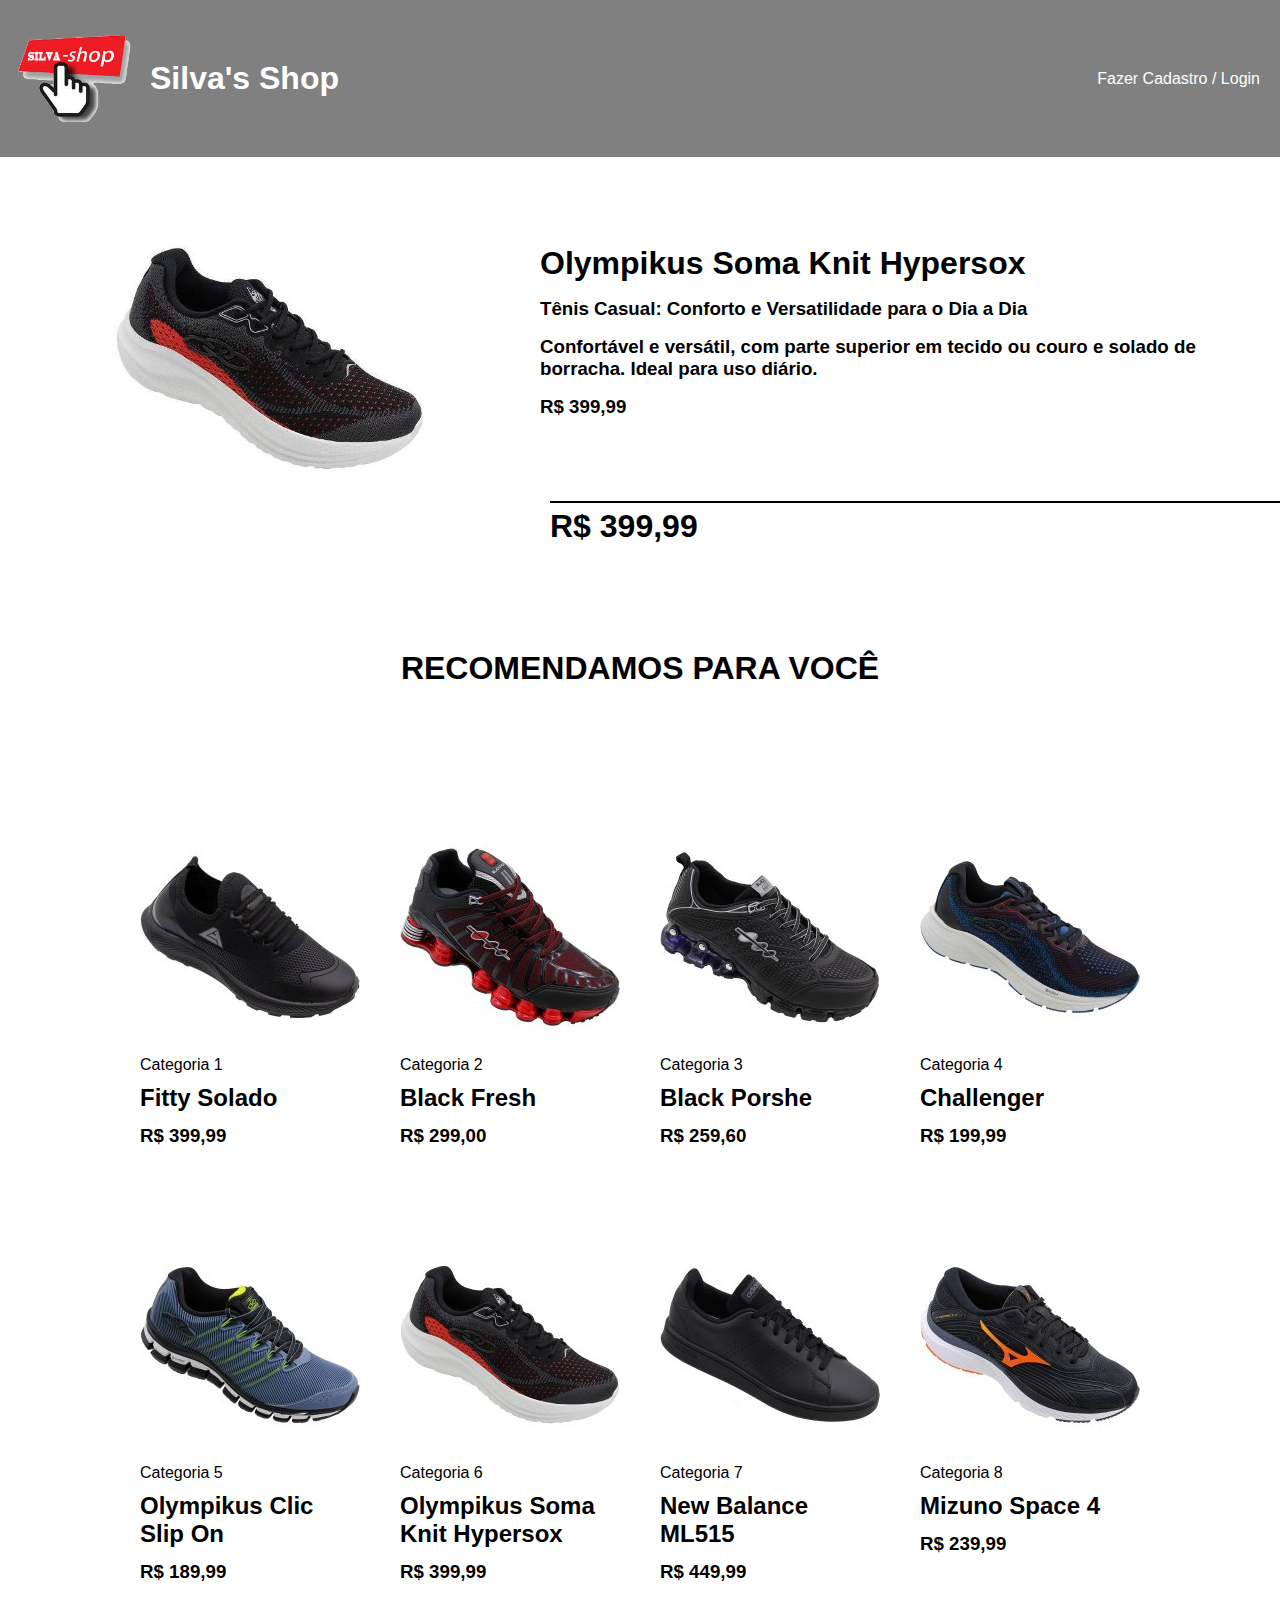
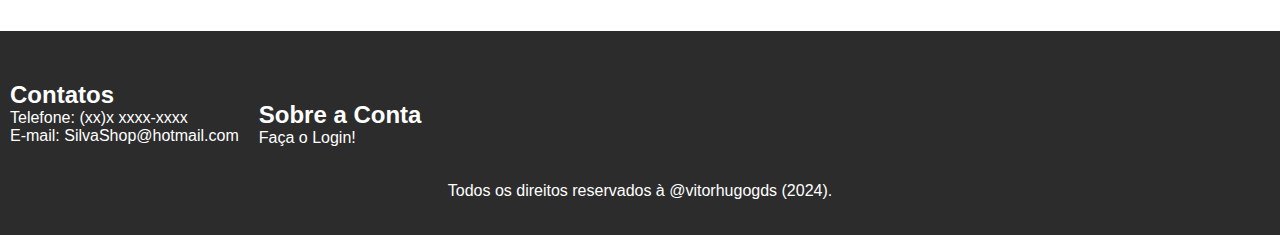
<file: pages/categoria6.html>
<!DOCTYPE html>
<html lang="pt-br">
<head>
    <meta charset="UTF-8">
    <meta name="viewport" content="width=device-width, initial-scale=1.0">
    <title>Silva's Shop</title>
    <link rel="stylesheet" href="../styles/catalogo.css">
    <link rel="shortcut icon" href="../images/logo-2020101621423229000.png" type="image/x-icon">
</head>
<body>
    <header>
        <div id="cabecalho">
            <div id="img">
                <a href="../index.html">
                    <img src="../images/logo-2020101621423229000.png" alt="" width="150px">
                    <div id="nome">
                        <h1>Silva's Shop</h1>
                    </div>
                </a>
            </div>

            <div id="cadastro">
                <p><a href="../pages/cadastro.html">Fazer Cadastro / Login</a></p>
            </div>
        </div>
    </header>


    <main>
        <div id="produto">
            <img src="../images/Soma Knit Hypersox Catalogo.jpg" alt="airMax" width="500px">
            <div id="descricao">
                <h1>Olympikus Soma Knit Hypersox</h1>
                <h3>Tênis Casual: Conforto e Versatilidade para o Dia a Dia</h3>
                <h3>Confortável e versátil, com parte superior em tecido ou couro e solado de borracha. Ideal para uso diário.</h3>
                <h3>R$ 399,99</h3>
            </div>
        </div>

        <div class="horizontal-line"></div>

        <div id="acoes">

            <div id="preco">
                <h1>R$ 399,99</h1>
            </div>

            <div id="comprar">
                <button>COMPRAR</button>
        </div> 


        <div id="recomendacao">
            <h1>RECOMENDAMOS PARA VOCÊ</h1>
        </div>


        <div id="galeria">
            <div id="galeria1a4">

                <div id="galeria-produto1">
                    <a href="categoria1.html"><img src="../images/Fitty Solado.jpg" alt="" width="220px"> 
                        <p>Categoria 1</p>
                        <h2>Fitty Solado</h2>
                        <h3>R$ 399,99</h3>
                    </a>
                </div>



                <div id="galeria-produto2">
                    <a href="categoria2.html"><img src="../images/Black Free Eva Fresh.jpg" alt="" width="220px"> 
                        <p>Categoria 2</p>
                        <h2>Black Fresh</h2>
                        <h3>R$ 299,00</h3>
                    </a>
                </div>



                <div id="galeria-produto3">
                    <a href="categoria3.html"><img src="../images/Black Free Porshe Molas Esportivo.jpg" alt="" width="220px"> 
                        <p>Categoria 3</p>
                        <h2>Black Porshe</h2>
                        <h3>R$ 259,60</h3>
                    </a>
                </div>



                <div id="galeria-produto4">
                    <a href="categoria4.html"><img src="../images/olympikus challenger 4.jpg" alt="" width="220px"> 
                        <p>Categoria 4</p>
                        <h2> Challenger</h2>
                        <h3>R$ 199,99</h3>
                    </a>
                </div>
            </div>


            <div id="galeria5a8">

                <div id="galeria-produto5">
                    <a href="categoria5.html"><img src="../images/olympikus Clic Slip On.jpg" alt="" width="220px"> 
                        <p>Categoria 5</p>
                        <h2>Olympikus Clic Slip On</h2>
                        <h3>R$ 189,99</h3>
                    </a>
                </div>



                <div id="galeria-produto6">
                    <a href="categoria6.html"><img src="../images/Olympikus Soma Knit Hypersox.jpg" alt="" width="220px"> 
                        <p>Categoria 6</p>
                        <h2>Olympikus Soma Knit Hypersox</h2>
                        <h3>R$ 399,99</h3>
                    </a>
                </div>



                <div id="galeria-produto7">
                    <a href="categoria7.html"><img src="../images/New Balance ML515.jpg" alt="" width="220px"> 
                        <p>Categoria 7</p>
                        <h2>New Balance ML515</h2>
                        <h3>R$ 449,99</h3>
                    </a>
                </div>



                <div id="galeria-produto8">
                    <a href="categoria8.html"><img src="../images/Mizuno Space 4.jpg" alt="" width="220px"> 
                        <p>Categoria 8</p>
                        <h2>Mizuno Space 4</h2>
                        <h3>R$ 239,99</h3>
                    </a>
                </div>
            </div>
        </div>


    </main>






    <footer>
        <div id="redesSociais">
            <div id="Contatos">
                <h2>Contatos</h2>
                <p>Telefone: (xx)x xxxx-xxxx</p>
                <p>E-mail: SilvaShop@hotmail.com</p>
            </div>

            <div id="sobre">
                <h2>Sobre a Conta</h2>
                <p>Faça o Login!</p>
            </div>
        </div>

        <div id="direitos">
            Todos os direitos reservados à @vitorhugogds (2024).
        </div>
    </footer>
</body>
</html>
</file>
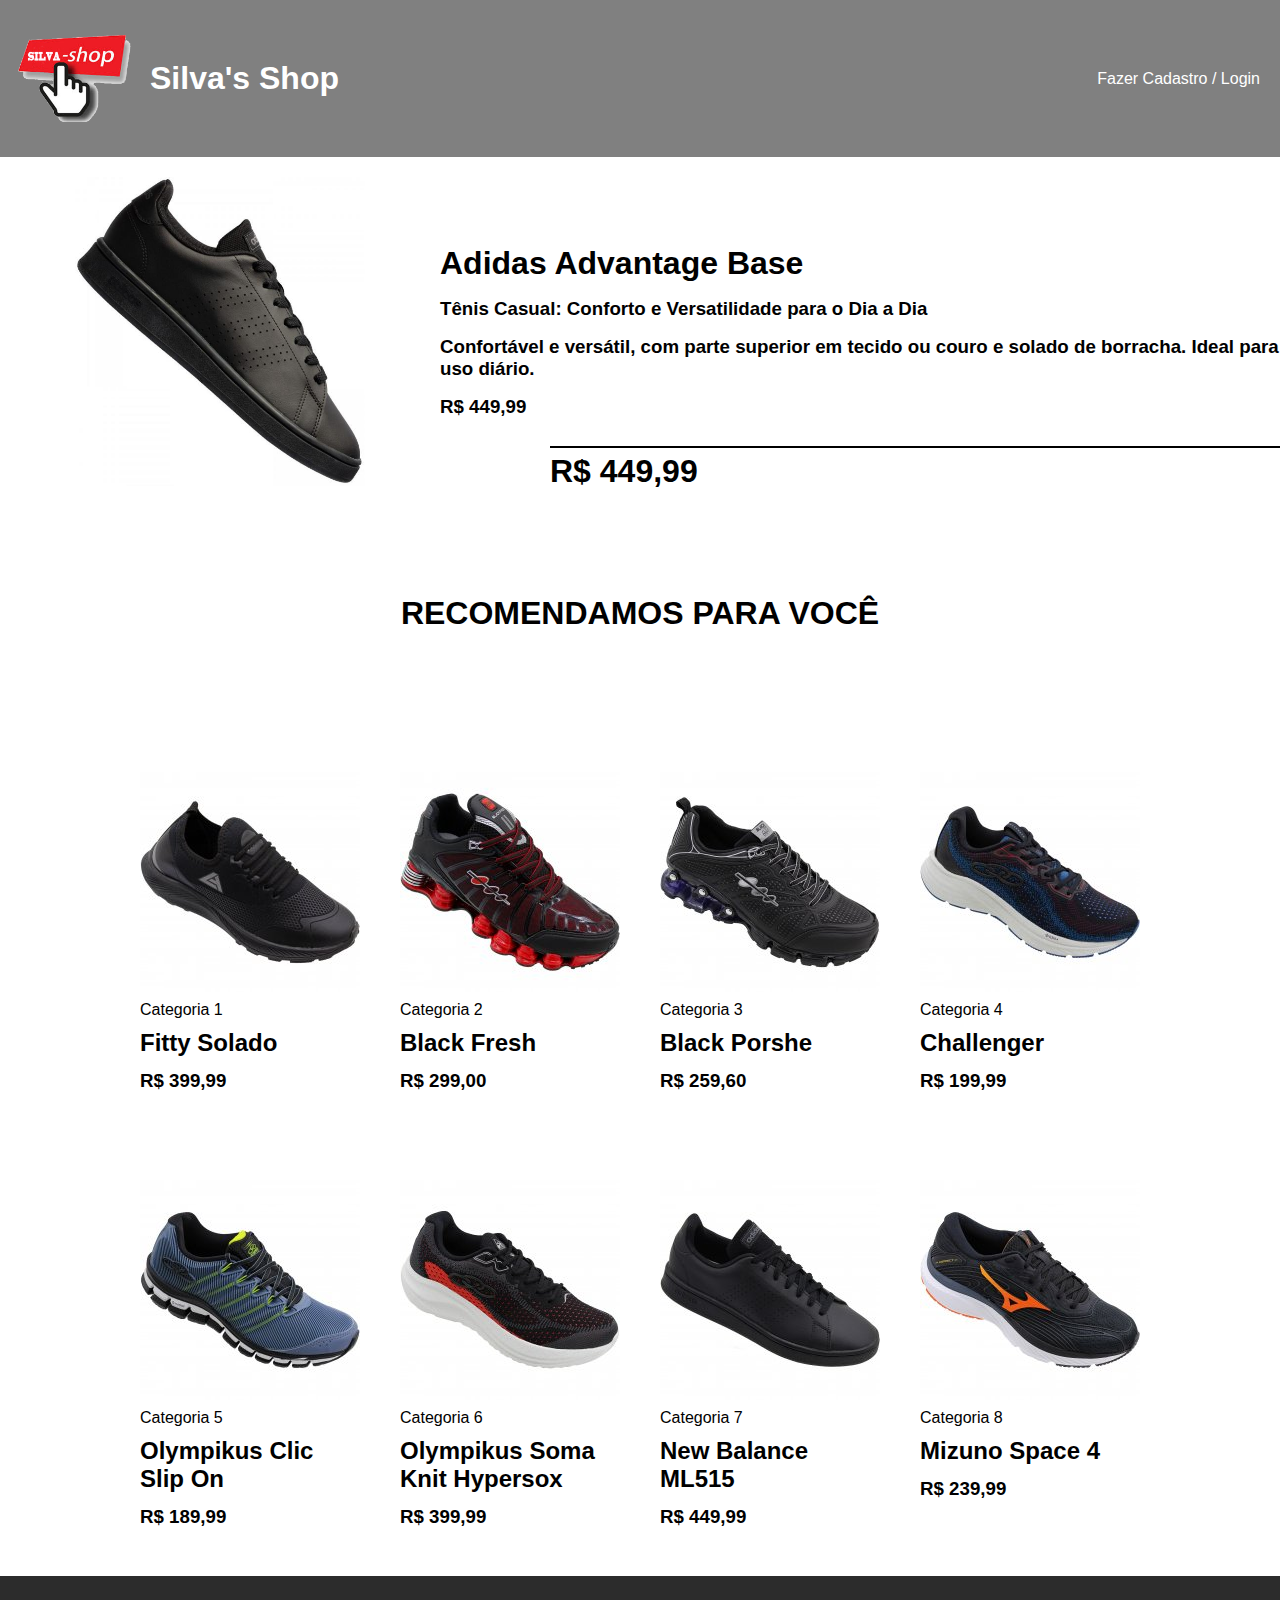
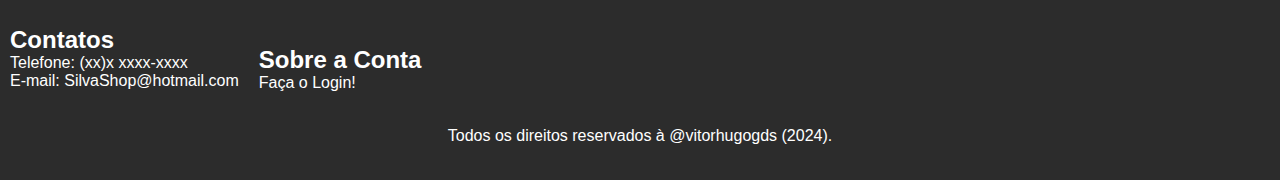
<file: pages/categoria7.html>
<!DOCTYPE html>
<html lang="pt-br">
<head>
    <meta charset="UTF-8">
    <meta name="viewport" content="width=device-width, initial-scale=1.0">
    <title>Silva's Shop</title>
    <link rel="stylesheet" href="../styles/catalogo.css">
    <link rel="shortcut icon" href="../images/logo-2020101621423229000.png" type="image/x-icon">
</head>
<body>
    <header>
        <div id="cabecalho">
            <div id="img">
                <a href="../index.html">
                    <img src="../images/logo-2020101621423229000.png" alt="" width="150px">
                    <div id="nome">
                        <h1>Silva's Shop</h1>
                    </div>
                </a>
            </div>

            <div id="cadastro">
                <p><a href="../pages/cadastro.html">Fazer Cadastro / Login</a></p>
            </div>
        </div>
    </header>


    <main>
        <div id="produto">
            <img src="../images/adidas base catalogo.jpg" alt="airMax" width="400px">
            <div id="descricao">
                <h1>Adidas Advantage Base</h1>
                <h3>Tênis Casual: Conforto e Versatilidade para o Dia a Dia</h3>
                <h3>Confortável e versátil, com parte superior em tecido ou couro e solado de borracha. Ideal para uso diário.</h3>
                <h3>R$ 449,99</h3>
            </div>
        </div>

        <div class="horizontal-line"></div>

        <div id="acoes">

            <div id="preco">
                <h1>R$ 449,99</h1>
            </div>

            <div id="comprar">
                <button>COMPRAR</button>
        </div> 


        <div id="recomendacao">
            <h1>RECOMENDAMOS PARA VOCÊ</h1>
        </div>


        <div id="galeria">
            <div id="galeria1a4">

                <div id="galeria-produto1">
                    <a href="categoria1.html"><img src="../images/Fitty Solado.jpg" alt="" width="220px"> 
                        <p>Categoria 1</p>
                        <h2>Fitty Solado</h2>
                        <h3>R$ 399,99</h3>
                    </a>
                </div>



                <div id="galeria-produto2">
                    <a href="categoria2.html"><img src="../images/Black Free Eva Fresh.jpg" alt="" width="220px"> 
                        <p>Categoria 2</p>
                        <h2>Black Fresh</h2>
                        <h3>R$ 299,00</h3>
                    </a>
                </div>



                <div id="galeria-produto3">
                    <a href="categoria3.html"><img src="../images/Black Free Porshe Molas Esportivo.jpg" alt="" width="220px"> 
                        <p>Categoria 3</p>
                        <h2>Black Porshe</h2>
                        <h3>R$ 259,60</h3>
                    </a>
                </div>



                <div id="galeria-produto4">
                    <a href="categoria4.html"><img src="../images/olympikus challenger 4.jpg" alt="" width="220px"> 
                        <p>Categoria 4</p>
                        <h2> Challenger</h2>
                        <h3>R$ 199,99</h3>
                    </a>
                </div>
            </div>


            <div id="galeria5a8">

                <div id="galeria-produto5">
                    <a href="categoria5.html"><img src="../images/olympikus Clic Slip On.jpg" alt="" width="220px"> 
                        <p>Categoria 5</p>
                        <h2>Olympikus Clic Slip On</h2>
                        <h3>R$ 189,99</h3>
                    </a>
                </div>



                <div id="galeria-produto6">
                    <a href="categoria6.html"><img src="../images/Olympikus Soma Knit Hypersox.jpg" alt="" width="220px"> 
                        <p>Categoria 6</p>
                        <h2>Olympikus Soma Knit Hypersox</h2>
                        <h3>R$ 399,99</h3>
                    </a>
                </div>



                <div id="galeria-produto7">
                    <a href="categoria7.html"><img src="../images/New Balance ML515.jpg" alt="" width="220px"> 
                        <p>Categoria 7</p>
                        <h2>New Balance ML515</h2>
                        <h3>R$ 449,99</h3>
                    </a>
                </div>



                <div id="galeria-produto8">
                    <a href="categoria8.html"><img src="../images/Mizuno Space 4.jpg" alt="" width="220px"> 
                        <p>Categoria 8</p>
                        <h2>Mizuno Space 4</h2>
                        <h3>R$ 239,99</h3>
                    </a>
                </div>
            </div>
        </div>


    </main>





    <footer>
        <div id="redesSociais">
            <div id="Contatos">
                <h2>Contatos</h2>
                <p>Telefone: (xx)x xxxx-xxxx</p>
                <p>E-mail: SilvaShop@hotmail.com</p>
            </div>

            <div id="sobre">
                <h2>Sobre a Conta</h2>
                <p>Faça o Login!</p>
            </div>
        </div>

        <div id="direitos">
            Todos os direitos reservados à @vitorhugogds (2024).
        </div>
    </footer>
</body>
</html>
</file>
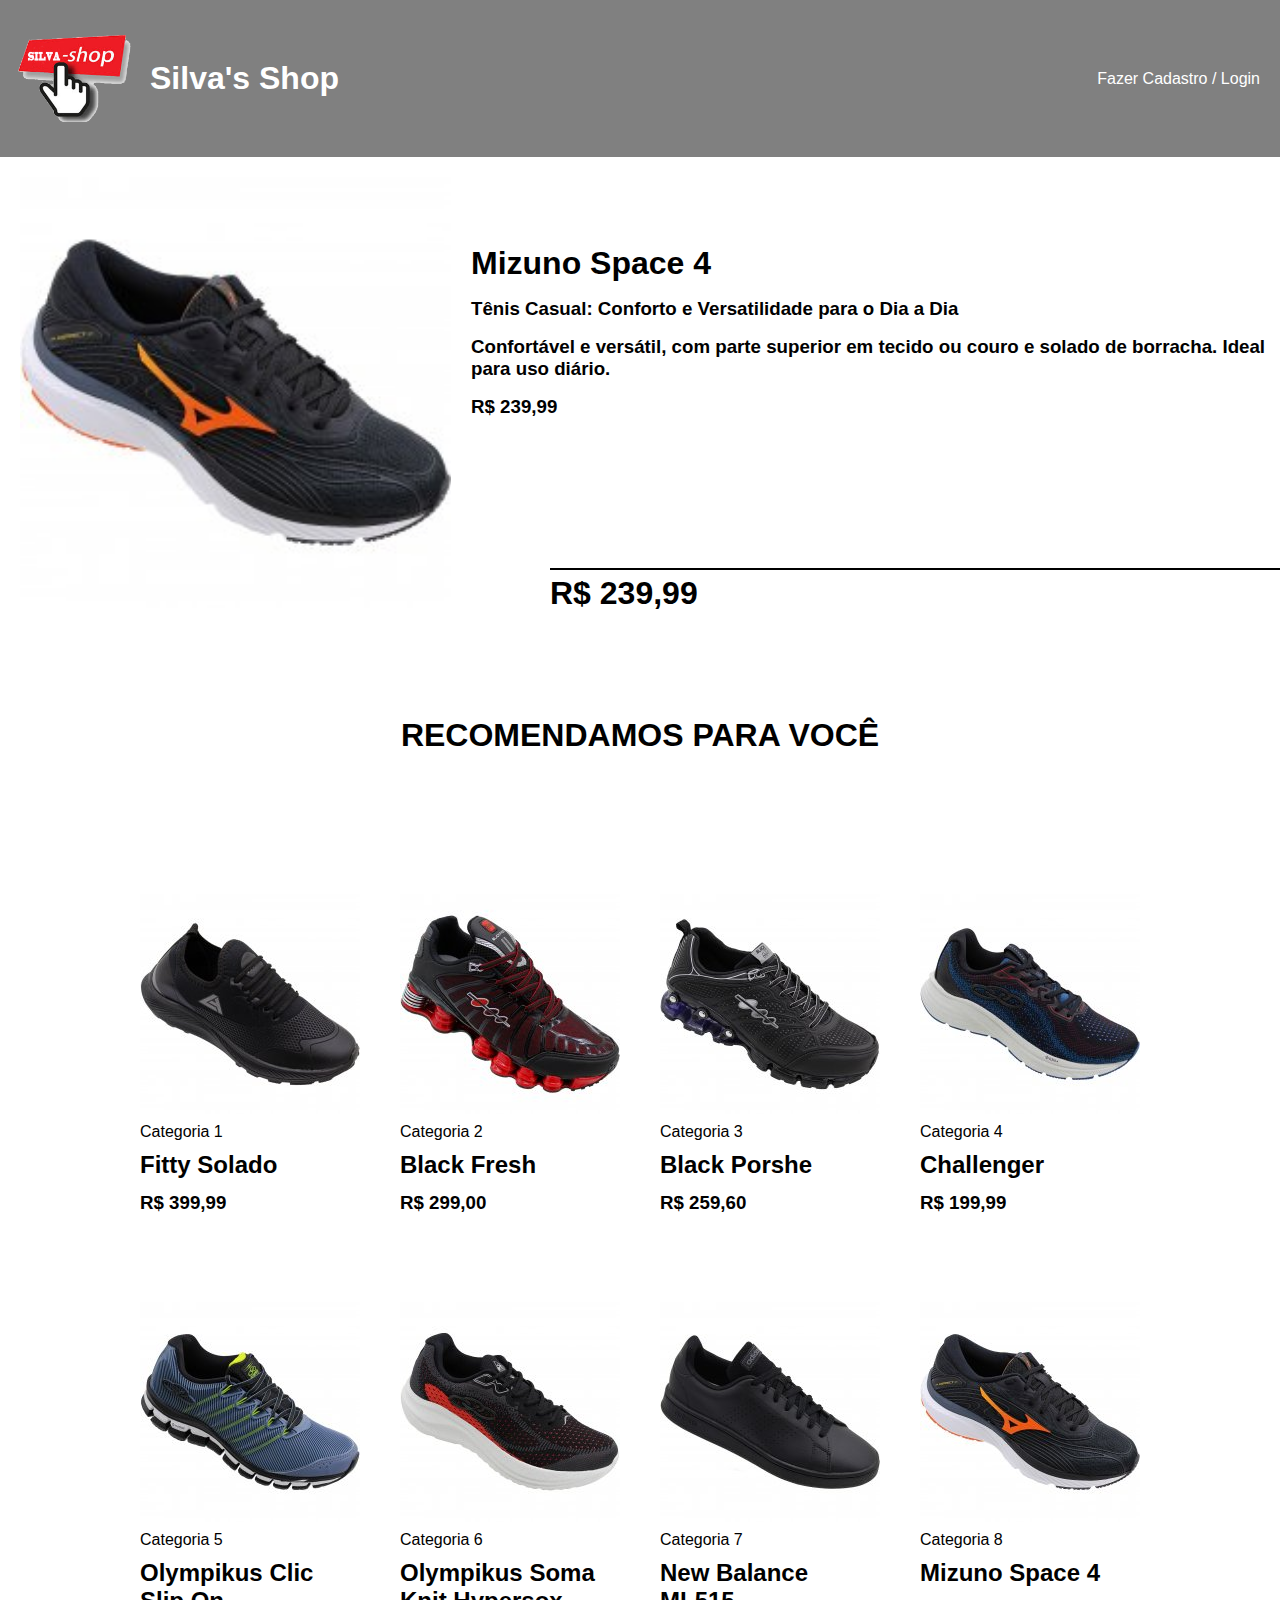
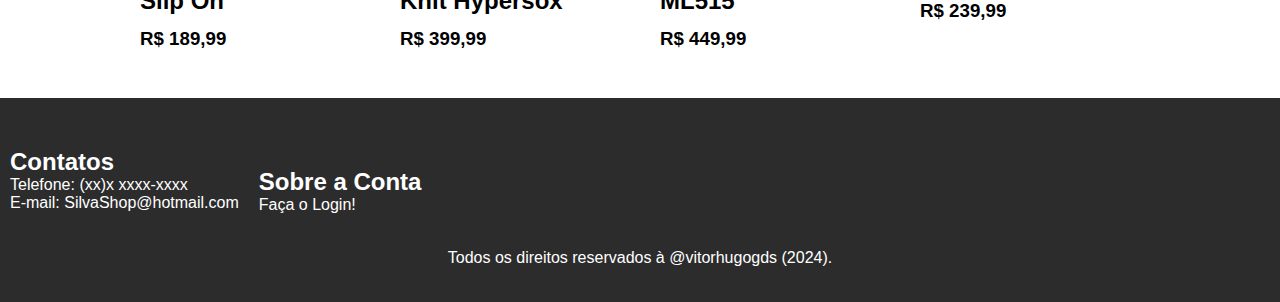
<file: pages/categoria8.html>
<!DOCTYPE html>
<html lang="pt-br">
<head>
    <meta charset="UTF-8">
    <meta name="viewport" content="width=device-width, initial-scale=1.0">
    <title>Silva's Shop</title>
    <link rel="stylesheet" href="../styles/catalogo.css">
    <link rel="shortcut icon" href="../images/logo-2020101621423229000.png" type="image/x-icon">
</head>
<body>
    <header>
        <div id="cabecalho">
            <div id="img">
                <a href="../index.html">
                    <img src="../images/logo-2020101621423229000.png" alt="" width="150px">
                    <div id="nome">
                        <h1>Silva's Shop</h1>
                    </div>
                </a>
            </div>

            <div id="cadastro">
                <p><a href="../pages/cadastro.html">Fazer Cadastro / Login</a></p>
            </div>
        </div>
    </header>


    <main>
        <div id="produto">
            <img src="../images/Mizuno Space 4.jpg" alt="airMax" width="500px">
            <div id="descricao">
                <h1>Mizuno Space 4</h1>
                <h3>Tênis Casual: Conforto e Versatilidade para o Dia a Dia</h3>
                <h3>Confortável e versátil, com parte superior em tecido ou couro e solado de borracha. Ideal para uso diário.</h3>
                <h3>R$ 239,99</h3>
            </div>
        </div>

        <div class="horizontal-line"></div>

        <div id="acoes">

            <div id="preco">
                <h1>R$ 239,99</h1>
            </div>

            <div id="comprar">
                <button>COMPRAR</button>
        </div> 


        <div id="recomendacao">
            <h1>RECOMENDAMOS PARA VOCÊ</h1>
        </div>


        <div id="galeria">
            <div id="galeria1a4">

                <div id="galeria-produto1">
                    <a href="categoria1.html"><img src="../images/Fitty Solado.jpg" alt="" width="220px"> 
                        <p>Categoria 1</p>
                        <h2>Fitty Solado</h2>
                        <h3>R$ 399,99</h3>
                    </a>
                </div>



                <div id="galeria-produto2">
                    <a href="categoria2.html"><img src="../images/Black Free Eva Fresh.jpg" alt="" width="220px"> 
                        <p>Categoria 2</p>
                        <h2>Black Fresh</h2>
                        <h3>R$ 299,00</h3>
                    </a>
                </div>



                <div id="galeria-produto3">
                    <a href="categoria3.html"><img src="../images/Black Free Porshe Molas Esportivo.jpg" alt="" width="220px"> 
                        <p>Categoria 3</p>
                        <h2>Black Porshe</h2>
                        <h3>R$ 259,60</h3>
                    </a>
                </div>



                <div id="galeria-produto4">
                    <a href="categoria4.html"><img src="../images/olympikus challenger 4.jpg" alt="" width="220px"> 
                        <p>Categoria 4</p>
                        <h2> Challenger</h2>
                        <h3>R$ 199,99</h3>
                    </a>
                </div>
            </div>


            <div id="galeria5a8">

                <div id="galeria-produto5">
                    <a href="categoria5.html"><img src="../images/olympikus Clic Slip On.jpg" alt="" width="220px"> 
                        <p>Categoria 5</p>
                        <h2>Olympikus Clic Slip On</h2>
                        <h3>R$ 189,99</h3>
                    </a>
                </div>



                <div id="galeria-produto6">
                    <a href="categoria6.html"><img src="../images/Olympikus Soma Knit Hypersox.jpg" alt="" width="220px"> 
                        <p>Categoria 6</p>
                        <h2>Olympikus Soma Knit Hypersox</h2>
                        <h3>R$ 399,99</h3>
                    </a>
                </div>



                <div id="galeria-produto7">
                    <a href="categoria7.html"><img src="../images/New Balance ML515.jpg" alt="" width="220px"> 
                        <p>Categoria 7</p>
                        <h2>New Balance ML515</h2>
                        <h3>R$ 449,99</h3>
                    </a>
                </div>



                <div id="galeria-produto8">
                    <a href="categoria8.html"><img src="../images/Mizuno Space 4.jpg" alt="" width="220px"> 
                        <p>Categoria 8</p>
                        <h2>Mizuno Space 4</h2>
                        <h3>R$ 239,99</h3>
                    </a>
                </div>
            </div>
        </div>


    </main>





    <footer>
        <div id="redesSociais">
            <div id="Contatos">
                <h2>Contatos</h2>
                <p>Telefone: (xx)x xxxx-xxxx</p>
                <p>E-mail: SilvaShop@hotmail.com</p>
            </div>

            <div id="sobre">
                <h2>Sobre a Conta</h2>
                <p>Faça o Login!</p>
            </div>
        </div>

        <div id="direitos">
            Todos os direitos reservados à @vitorhugogds (2024).
        </div>
    </footer>
</body>
</html>
</file>
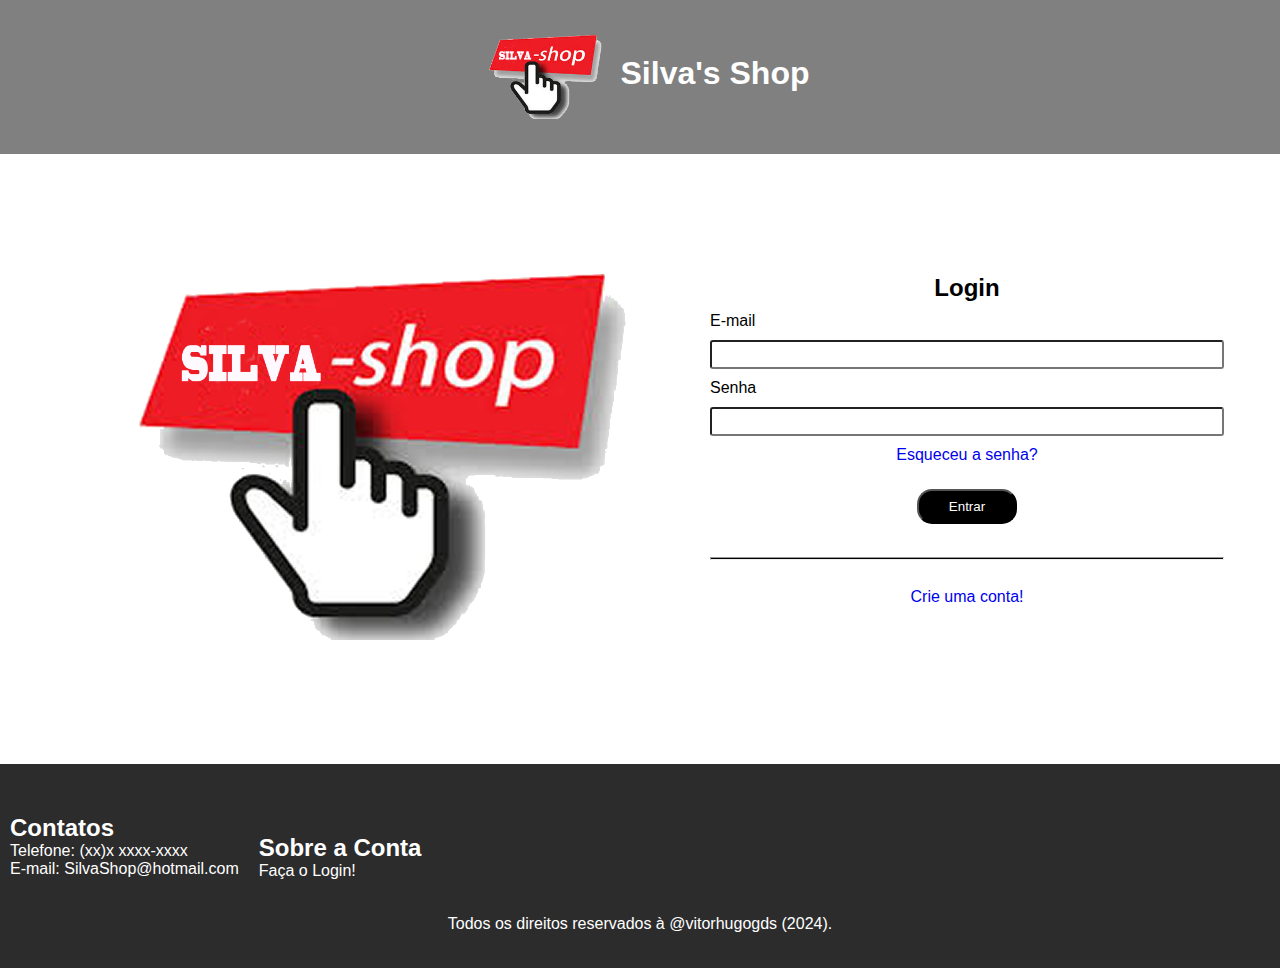
<file: pages/login.html>
<!DOCTYPE html>
<html lang="pt-br">
<head>
    <meta charset="UTF-8">
    <meta name="viewport" content="width=device-width, initial-scale=1.0">
    <title>Silva's Shop</title>
    <link rel="stylesheet" href="../styles/login.css">
    <link rel="shortcut icon" href="../images/logo-2020101621423229000.png" type="image/x-icon">
</head>
<body>

    <header>
        <div id="cabecalho">
            <img src="../images/logo-2020101621423229000.png" alt="" width="150px">
        <div id="nome">
            <h1>Silva's Shop</h1>
        </div>
        </div>
    </header>



    <main>
        <div id="imagemLogin">
            <div id="imagem">
                <img src="../images/logo-2020101621423229000.png" alt="" width="650px">
            </div>
            
            <form action="/login" method="post">
                <div id="login">
                    <h2>Login</h2>
                    <p>E-mail</p>
                    <input type="email" name="E-mail" id="E-mail" required>

                    <p>Senha</p>
                    <input type="password" name="password" id="password" minlength="8" required>

                    <p><a href="#">Esqueceu a senha?</a></p>
                <div id="botao">
                    <button type="submit"><a href="../index.html">Entrar</a></button>
                </div>
            </form>

                <br>
                <hr>
                <br>

                <p><a href="../pages/cadastro.html">Crie uma conta!</a></p>
            </div>
            </div>
    </main>



    <footer>
        <div id="redesSociais">
            <div id="Contatos">
                <h2>Contatos</h2>
                <p>Telefone: (xx)x xxxx-xxxx</p>
                <p>E-mail: SilvaShop@hotmail.com</p>
            </div>

            <div id="sobre">
                <h2>Sobre a Conta</h2>
                <p>Faça o Login!</p>
            </div>
        </div>

        <div id="direitos">
            Todos os direitos reservados à @vitorhugogds (2024).
        </div>
    </footer>
    
</body>
</html>
</file>
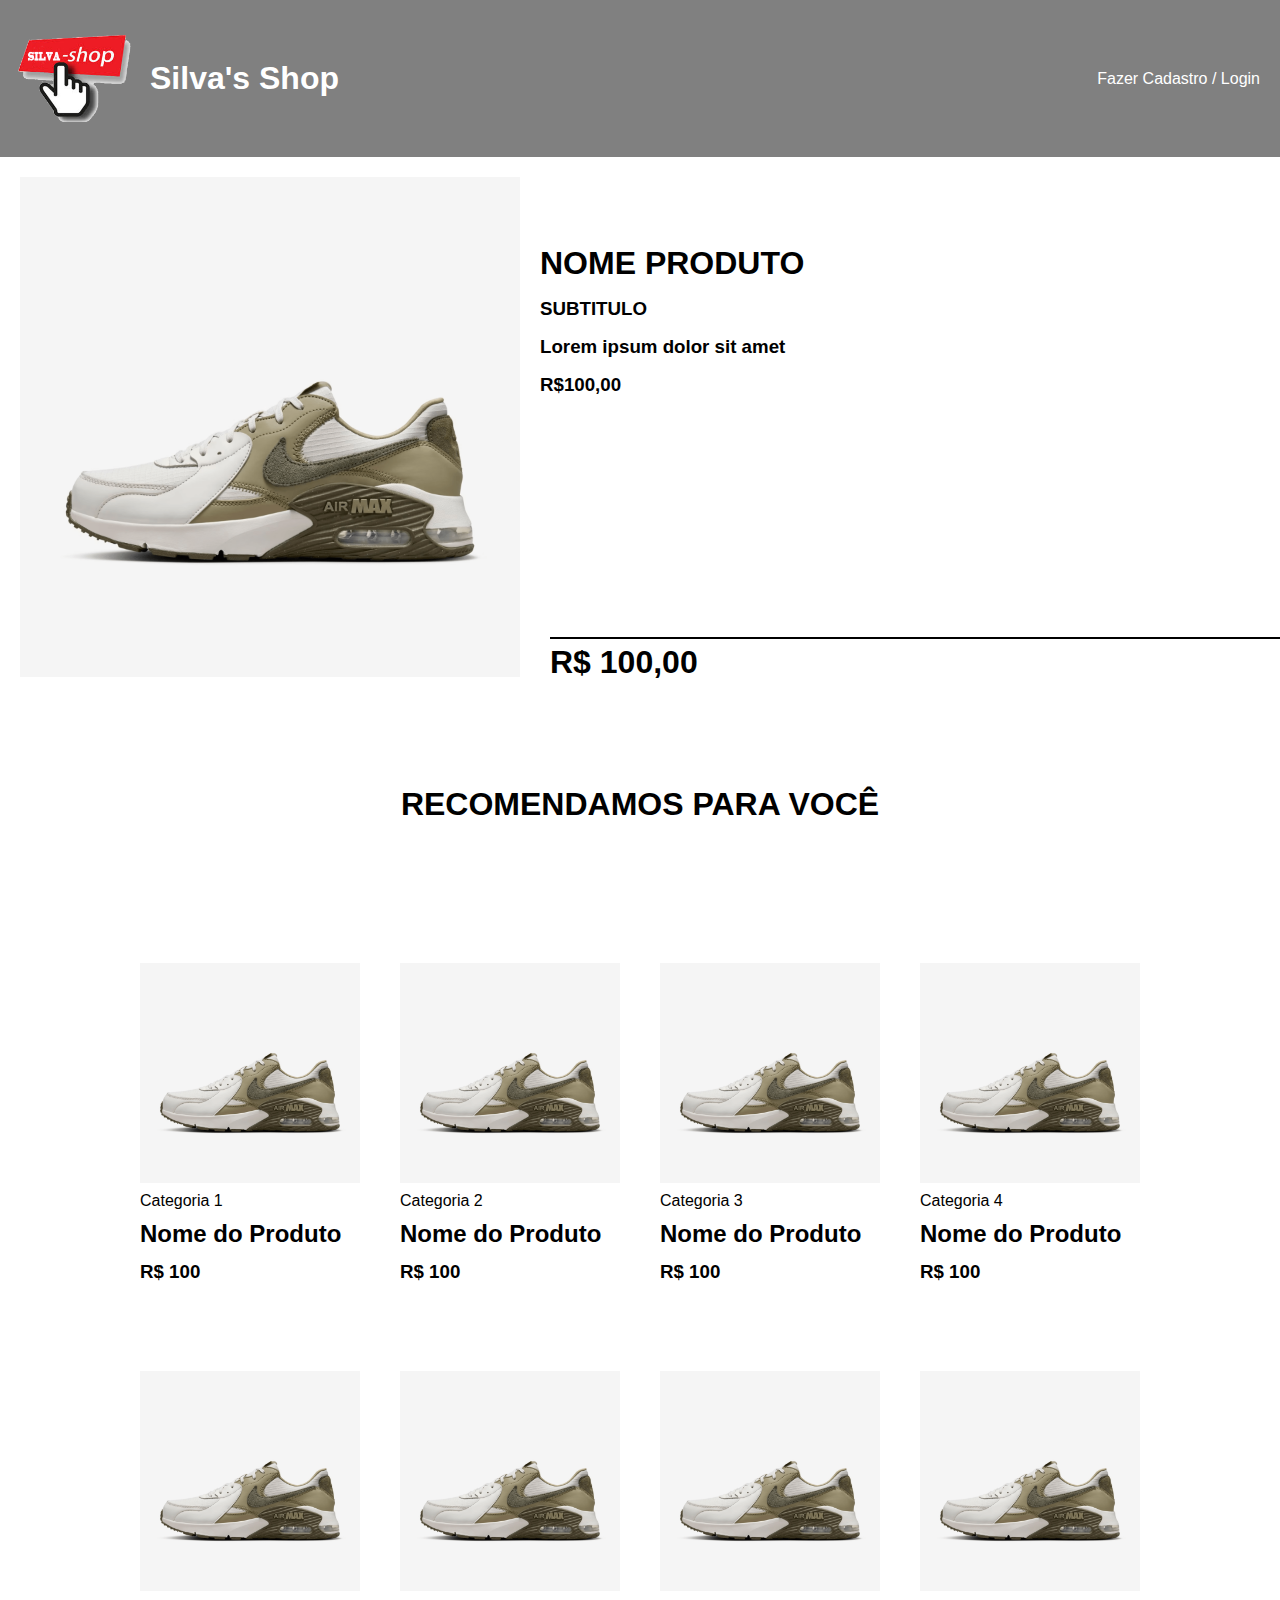
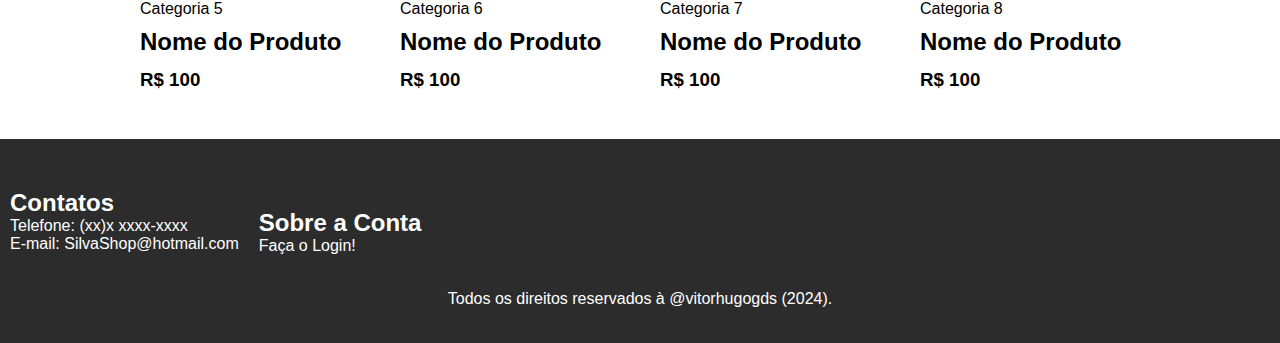
<file: pages/promocao.html>
<!DOCTYPE html>
<html lang="pt-br">
<head>
    <meta charset="UTF-8">
    <meta name="viewport" content="width=device-width, initial-scale=1.0">
    <title>Silva's Shop</title>
    <link rel="stylesheet" href="../styles/catalogo.css">
    <link rel="shortcut icon" href="../images/logo-2020101621423229000.png" type="image/x-icon">
</head>
<body>
    <header>
        <div id="cabecalho">
            <div id="img">
                <a href="../index.html">
                    <img src="../images/logo-2020101621423229000.png" alt="" width="150px">
                    <div id="nome">
                        <h1>Silva's Shop</h1>
                    </div>
                </a>
            </div>

            <div id="cadastro">
                <p><a href="../pages/cadastro.html">Fazer Cadastro / Login</a></p>
            </div>
        </div>
    </header>


    <main>
        <div id="produto">
            <img src="../images/airMax.png" alt="airMax" width="500px">
            <div id="descricao">
                <h1>NOME PRODUTO</h1>
                <h3>SUBTITULO</h3>
                <h3>Lorem ipsum dolor sit amet</h3>
                <h3>R$100,00</h3>
            </div>
        </div>

        <div class="horizontal-line"></div>

        <div id="acoes">

            <div id="preco">
                <h1>R$ 100,00</h1>
            </div>

            <div id="comprar">
                <button>COMPRAR</button>
        </div> 


        <div id="recomendacao">
            <h1>RECOMENDAMOS PARA VOCÊ</h1>
        </div>


            <div id="galeria">
                <div id="galeria1a4">
    
                    <div id="galeria-produto1">
                        <a href="#"><img src="../images/airMax.png" alt="" width="220px"> 
                            <p>Categoria 1</p>
                            <h2>Nome do Produto</h2>
                            <h3>R$ 100</h3>
                        </a>
                    </div>
    
    
    
                    <div id="galeria-produto2">
                        <a href="#"><img src="../images/airMax.png" alt="" width="220px"> 
                            <p>Categoria 2</p>
                            <h2>Nome do Produto</h2>
                            <h3>R$ 100</h3>
                        </a>
                    </div>
    
    
    
                    <div id="galeria-produto3">
                        <a href="#"><img src="../images/airMax.png" alt="" width="220px"> 
                            <p>Categoria 3</p>
                            <h2>Nome do Produto</h2>
                            <h3>R$ 100</h3>
                        </a>
                    </div>
    
    
    
                    <div id="galeria-produto4">
                        <a href="#"><img src="../images/airMax.png" alt="" width="220px"> 
                            <p>Categoria 4</p>
                            <h2>Nome do Produto</h2>
                            <h3>R$ 100</h3>
                        </a>
                    </div>
                </div>
    
    
                <div id="galeria5a8">
    
                    <div id="galeria-produto5">
                        <a href="#"><img src="../images/airMax.png" alt="" width="220px"> 
                            <p>Categoria 5</p>
                            <h2>Nome do Produto</h2>
                            <h3>R$ 100</h3>
                        </a>
                    </div>
    
    
    
                    <div id="galeria-produto6">
                        <a href="#"><img src="../images/airMax.png" alt="" width="220px"> 
                            <p>Categoria 6</p>
                            <h2>Nome do Produto</h2>
                            <h3>R$ 100</h3>
                        </a>
                    </div>
    
    
    
                    <div id="galeria-produto7">
                        <a href="#"><img src="../images/airMax.png" alt="" width="220px"> 
                            <p>Categoria 7</p>
                            <h2>Nome do Produto</h2>
                            <h3>R$ 100</h3>
                        </a>
                    </div>
    
    
    
                    <div id="galeria-produto8">
                        <a href="#"><img src="../images/airMax.png" alt="" width="220px"> 
                            <p>Categoria 8</p>
                            <h2>Nome do Produto</h2>
                            <h3>R$ 100</h3>
                        </a>
                    </div>
                </div>
            </div>

    </main>








    <footer>
        <div id="redesSociais">
            <div id="Contatos">
                <h2>Contatos</h2>
                <p>Telefone: (xx)x xxxx-xxxx</p>
                <p>E-mail: SilvaShop@hotmail.com</p>
            </div>

            <div id="sobre">
                <h2>Sobre a Conta</h2>
                <p>Faça o Login!</p>
            </div>
        </div>

        <div id="direitos">
            Todos os direitos reservados à @vitorhugogds (2024).
        </div>
    </footer>
</body>
</html>
</file>
<file: styles/login.css>
*{
    margin: 0%;
    padding: 0%;
    font-family: 'Lucida Sans', 'Lucida Sans Regular', 'Lucida Grande', 'Lucida Sans Unicode', Geneva, Verdana, sans-serif;
}

header{
    width: 100%;
    border: 100%;
    background-color: gray;
    padding: 35px 0px;
}

footer{
    width: 100%;
    border: 100%;
    background-color: rgb(44, 44, 44);
    padding: 35px 0px;
    color: white;
} 

#cabecalho{
    color: white;
    display: flex;
    width: 100%;
    justify-content: center;
}

#nome h1{
    padding: 20px 0px;
}

#imagemLogin{
    display: flex;
    justify-content: space-around;
    padding: 60px 0px;
    margin: 60px;
}


#login input{
    width: 500px;
    padding: 5px;
    border-radius: 3px;
}

#login button{
    background-color: black;
    color: white;
    width: 100px;
    border-radius: 15px;
    padding: 8px 0px;  
}

#botao{
    display: flex;
    justify-content: center;
    padding: 15px 0px;
}

#botao a{
    color: white;
}

hr{
    height: 1px;
    background-color: black;
}

#login a{
    text-decoration: none;
}

#login h2{
    text-align: center;
}

#login p{
    padding: 10px 0px;
}

#login p a{
    display: flex;
    justify-content: center;
}


#redesSociais{
    display: flex;
    padding: 5px 0px;
    margin: 10px;
}

#contatos{
    padding: 10px;
}

#sobre{
    margin: 20px;
}

#direitos{
    text-align: center;
}
</file>
<file: styles/catalogo.css>
*{
    margin: 0%;
    padding: 0%;
    font-family: 'Lucida Sans', 'Lucida Sans Regular', 'Lucida Grande', 'Lucida Sans Unicode', Geneva, Verdana, sans-serif;
}

header, main, footer{
    width: 100%;
}

header{
    width: 100%;
    border: 100%;
    background-color: gray;
    padding: 35px 0px;
}


#cabecalho{
    color: white;
    display: flex;
    width: 100%;
    display: flex;
    justify-content:space-between;
}

#cabecalho a{
    text-decoration: none;
    display: flex;
    color: white;
}

#img{
    display: flex;
}

#nome{
    padding: 25px 0px;
}

#cadastro{
    padding: 0px 20px;  
    display: flex;
    height: auto;
    align-items: center;
}

#cadastro a{
    text-decoration: none;
    color: white;
}


#produto{
    display: flex;
}

#produto img{
    padding: 20px;
}

#descricao{
    padding: 80px 0px;
}

#descricao h1, h3{
    padding: 8px 0px;
}

#preco{
    display: flex;
    margin: 0px 550px;
    margin-top: -25px;
}

#comprar{
    display: flex;
    margin: 0px 1700px;
    margin-top: -35px;
    width: 300px;
}

#comprar button{
    height: 40px;
    width: 100px;
    background-color: black;
    color: white;
    border-radius: 15px;
}

.horizontal-line {
    width: 1300px;
    height: 1.6px;
    background-color: black; 
    margin: 30px 0px;
    margin-left: 550px; 
    margin-top: -60px;
}


#recomendacao{
    display: flex;
    justify-content: center;
    padding: 100px;

}

#galeria{
    display: flex;
    justify-content: center;
    flex-wrap: wrap;
}

#galeria a{
    text-decoration: none;
    color: black;
}

#galeria1a4{
    display: flex;
    padding: 0px 600px;
}

#galeria5a8{
    display: flex;
    padding: 0px 600px;
}

#galeria-produto1{
    padding: 40px 20px;
}

#galeria-produto2{
    padding: 40px 20px;
}

#galeria-produto3{
    padding: 40px 20px;
}

#galeria-produto4{
    padding: 40px 20px;
}

#galeria-produto5{
    padding: 40px 20px;
}

#galeria-produto6{
    padding: 40px 20px;
}

#galeria-produto7{
    padding: 40px 20px;
}

#galeria-produto8{
    padding: 40px 20px;
}

#galeria p{
    padding: 5px 0px;
}

#galeria h2{
    padding: 5px 0px;
}










/* RODAPÉ */

footer{
    width: 100%;
    border: 100%;
    background-color: rgb(44, 44, 44);
    padding: 35px 0px;
    color: white;
} 


#redesSociais{
    display: flex;
    padding: 5px 0px;
    margin: 10px;
}

#contatos{
    padding: 10px;
}

#sobre{
    margin: 20px;
}

#direitos{
    text-align: center;
}
</file>
